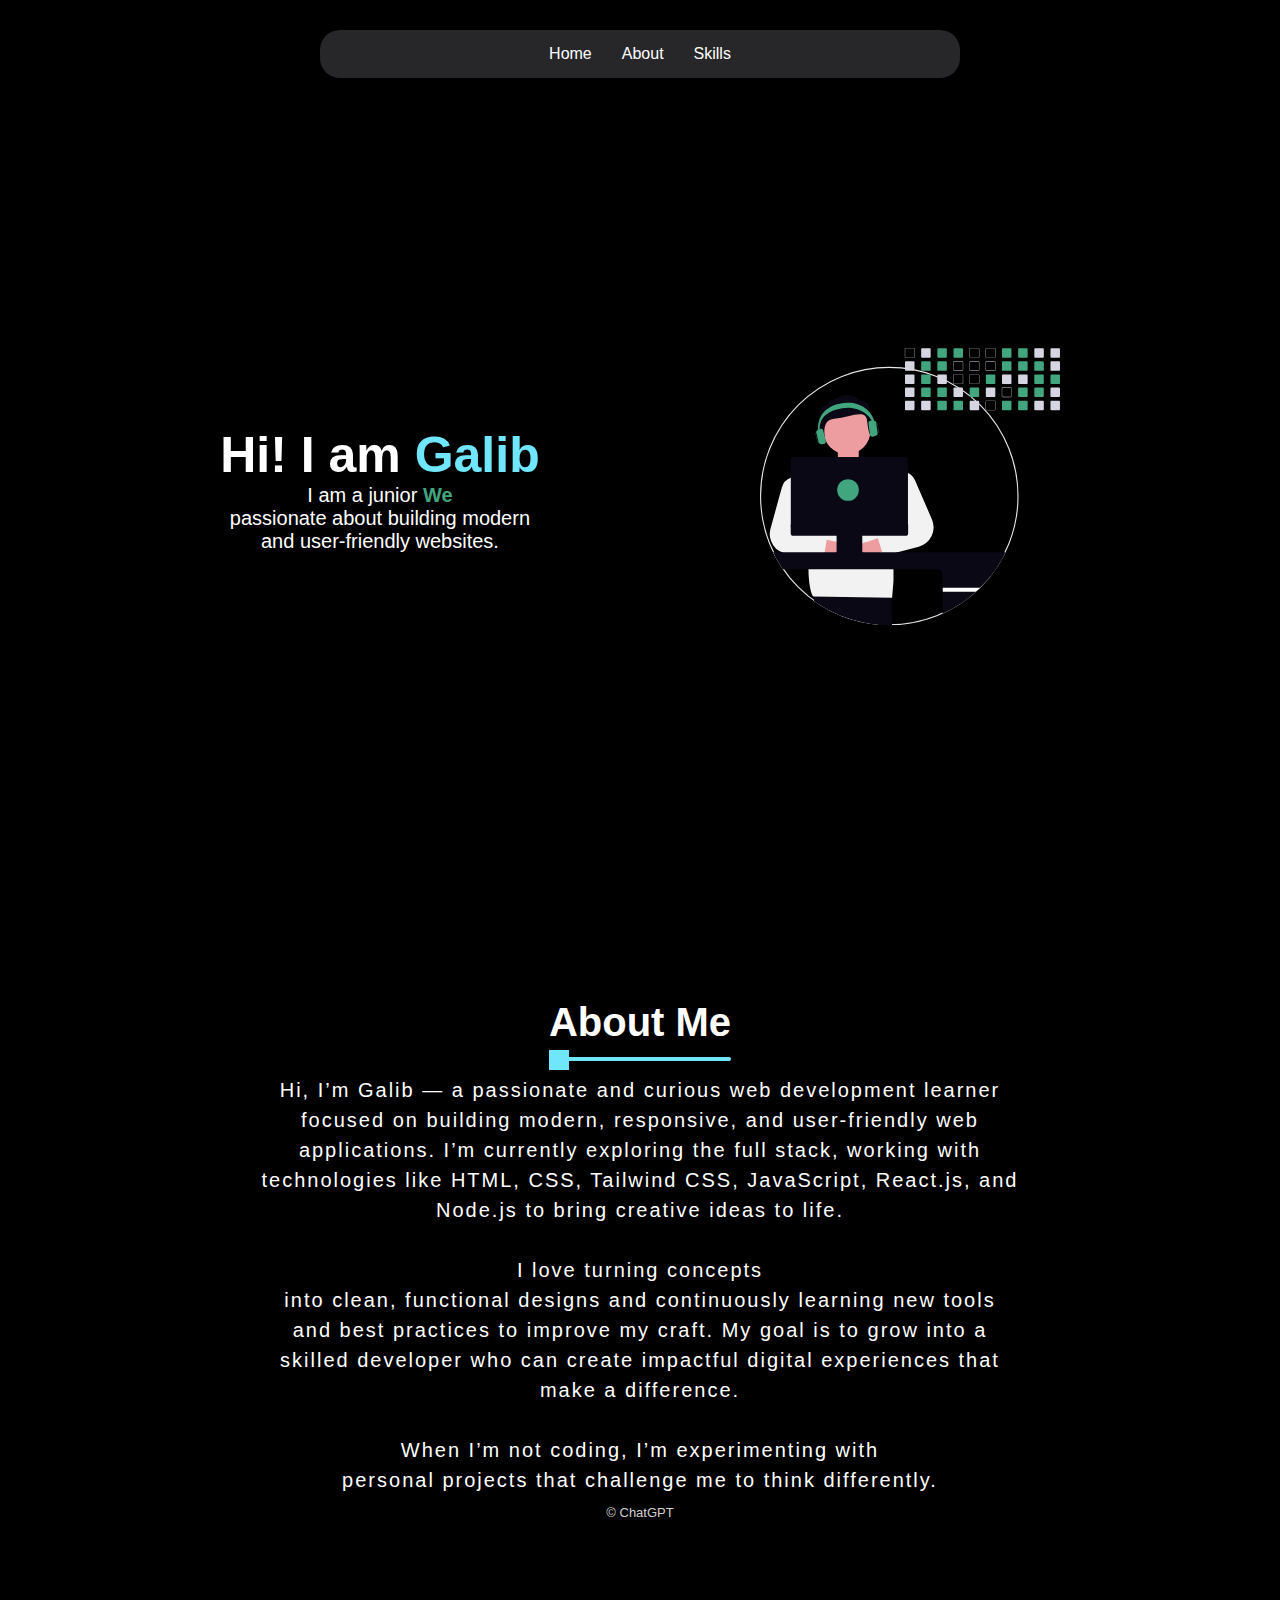
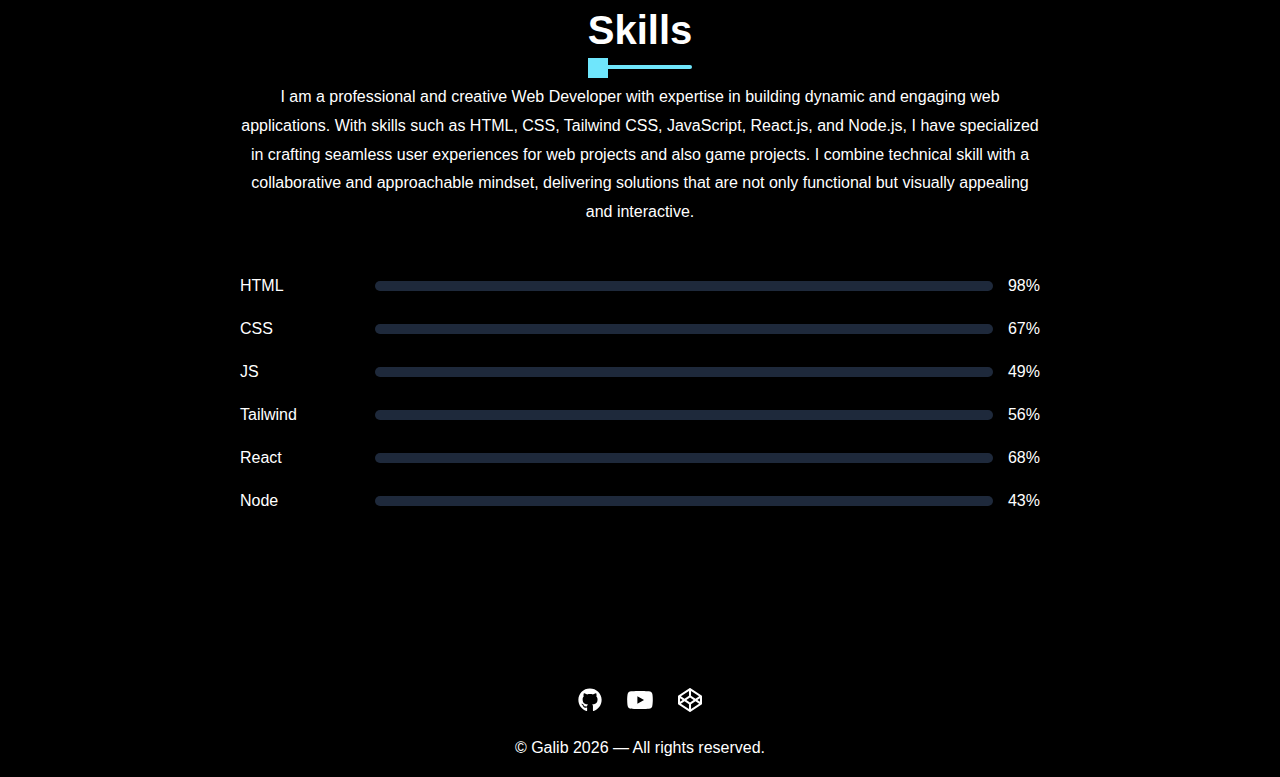
<file: index.html>
<!DOCTYPE html>
<html lang="en">
  <head>
    <meta charset="UTF-8" />
    <meta name="viewport" content="width=device-width, initial-scale=1.0" />
    <meta name="description" content="This is my portfolio website." />
    <meta
      name="keywords"
      content="Galib,Website,website,Portfolioportfolio,portfolio website"
    />
    <meta name="author" content="Galib" />
    <title>Galib</title>
    <!-- ? Links -->
    <link rel="stylesheet" href="style.css" />
    <script src="script.js" defer></script>
  </head>
  <body>
    <!-- ? Header -->
    <header>
      <!-- * Nav -->
      <nav>
        <menu>
          <ul>
            <li><a href="#home">Home</a></li>
            <li><a href="#about">About</a></li>
            <li><a href="#skills">Skills</a></li>
          </ul>
        </menu>
      </nav>
      <!-- * Hero -->
      <section id="home">
        <div>
          <h1>Hi! I am <span class="main-1-color">Galib</span></h1>
          <p>
            I am a junior<span id="typewriter"></span> <br />passionate about
            building modern<br />
            and user-friendly websites.
          </p>
        </div>
        <div>
          <svg width="100%" height="100%" viewBox="0 0 805.122 744.568">
            <defs>
              <clipPath id="a-232">
                <circle
                  cx="347"
                  cy="347"
                  r="347"
                  transform="translate(0 -0.037)"
                  fill="#fff"
                  stroke="#e6e6e6"
                  stroke-width="1"
                />
              </clipPath>
            </defs>
            <g transform="translate(-566 -108)">
              <g
                transform="translate(566 158.568)"
                fill="none"
                stroke="#e6e6e6"
                stroke-width="3"
              >
                <circle cx="347" cy="347" r="347" stroke="none" />
                <circle class="move" cx="347" cy="347" r="345.5" fill="none" />
              </g>
              <g transform="translate(947.744 109)">
                <g transform="translate(7 -1)">
                  <path
                    d="M579.345,259.135H600a2.89,2.89,0,0,1,2.876,2.875v20.663A2.881,2.881,0,0,1,600,285.539h-20.66a2.869,2.869,0,0,1-2.869-2.866V262.011A2.881,2.881,0,0,1,579.345,259.135ZM600,284.611a1.951,1.951,0,0,0,1.948-1.941v-20.66a1.96,1.96,0,0,0-1.95-1.948h-20.65a1.952,1.952,0,0,0-1.948,1.948v20.661a1.941,1.941,0,0,0,1.941,1.939Z"
                    transform="translate(-576.469 -259.135)"
                    fill="#d6d6e3"
                  />
                  <path
                    d="M600.033,297.585H579.381A2.413,2.413,0,0,0,576.969,300v20.661a2.405,2.405,0,0,0,2.412,2.4h20.652a2.411,2.411,0,0,0,2.412-2.4V300a2.419,2.419,0,0,0-2.412-2.412Z"
                    transform="translate(-576.505 -261.913)"
                    fill="#d6d6e3"
                  />
                  <path
                    d="M600.033,335.535H579.381a2.413,2.413,0,0,0-2.412,2.412V358.6a2.407,2.407,0,0,0,2.412,2.412h20.652a2.413,2.413,0,0,0,2.412-2.412V337.947A2.419,2.419,0,0,0,600.033,335.535Z"
                    transform="translate(-576.505 -264.654)"
                    fill="#d6d6e3"
                  />
                  <path
                    d="M602.408,375.47a2.428,2.428,0,0,0-2.375-1.986H579.381a2.413,2.413,0,0,0-2.412,2.412v20.652a2.407,2.407,0,0,0,2.412,2.412h20.652a2.413,2.413,0,0,0,2.412-2.412V375.9a2.147,2.147,0,0,0-.037-.427Z"
                    transform="translate(-576.505 -267.396)"
                    fill="#d6d6e3"
                  />
                  <path
                    d="M600.97,411.62a2.444,2.444,0,0,0-.937-.186H579.381a2.407,2.407,0,0,0-2.412,2.412V434.5a2.4,2.4,0,0,0,2.412,2.412h20.652a2.414,2.414,0,0,0,2.412-2.412V413.847a2.427,2.427,0,0,0-1.475-2.227Z"
                    transform="translate(-576.505 -270.137)"
                    fill="#d6d6e3"
                  />
                  <path
                    d="M646.793,259.635H626.141a2.413,2.413,0,0,0-2.412,2.412v20.661a2.405,2.405,0,0,0,2.412,2.4h20.652a2.411,2.411,0,0,0,2.412-2.4V262.047a2.419,2.419,0,0,0-2.412-2.412Z"
                    transform="translate(-579.883 -259.171)"
                    fill="#d6d6e3"
                  />
                  <path
                    class="size"
                    d="M646.793,297.585H626.141A2.413,2.413,0,0,0,623.729,300v20.661a2.405,2.405,0,0,0,2.412,2.4h20.652a2.411,2.411,0,0,0,2.412-2.4V300a2.419,2.419,0,0,0-2.412-2.412Z"
                    transform="translate(-579.883 -261.913)"
                    fill="#41a67e"
                  />
                  <path
                    class="size"
                    d="M646.793,335.535H626.141a2.413,2.413,0,0,0-2.412,2.412V358.6a2.407,2.407,0,0,0,2.412,2.412h20.652a2.413,2.413,0,0,0,2.412-2.412V337.947a2.419,2.419,0,0,0-2.412-2.412Z"
                    transform="translate(-579.883 -264.654)"
                    fill="#41a67e"
                  />
                  <path
                    class="size"
                    d="M646.793,373.485H626.141a2.4,2.4,0,0,0-2.282,1.651,2.3,2.3,0,0,0-.13.761v20.652a2.407,2.407,0,0,0,2.412,2.412h20.652a2.413,2.413,0,0,0,2.412-2.412V375.9A2.42,2.42,0,0,0,646.793,373.485Z"
                    transform="translate(-579.883 -267.396)"
                    fill="#41a67e"
                  />
                  <path
                    d="M646.793,411.435H626.141a2.407,2.407,0,0,0-2.412,2.412V434.5a2.407,2.407,0,0,0,2.412,2.412h20.652a2.413,2.413,0,0,0,2.412-2.412V413.847A2.413,2.413,0,0,0,646.793,411.435Z"
                    transform="translate(-579.883 -270.137)"
                    fill="#d6d6e3"
                  />
                  <path
                    class="size"
                    d="M693.553,259.635H672.9a2.413,2.413,0,0,0-2.412,2.412v20.661a2.405,2.405,0,0,0,2.412,2.4h20.652a2.411,2.411,0,0,0,2.412-2.4V262.047a2.419,2.419,0,0,0-2.412-2.412Z"
                    transform="translate(-583.261 -259.171)"
                    fill="#41a67e"
                  />
                  <path
                    class="size"
                    d="M693.553,297.585H672.9A2.413,2.413,0,0,0,670.489,300v20.661a2.405,2.405,0,0,0,2.412,2.4h20.652a2.411,2.411,0,0,0,2.412-2.4V300a2.419,2.419,0,0,0-2.412-2.412Z"
                    transform="translate(-583.261 -261.913)"
                    fill="#41a67e"
                  />
                  <path
                    d="M693.553,335.535H672.9a2.413,2.413,0,0,0-2.412,2.412V358.6a2.407,2.407,0,0,0,2.412,2.412h20.652a2.413,2.413,0,0,0,2.412-2.412V337.947A2.419,2.419,0,0,0,693.553,335.535Z"
                    transform="translate(-583.261 -264.654)"
                    fill="#d6d6e3"
                  />
                  <path
                    class="size"
                    d="M693.553,373.485H672.9a2.413,2.413,0,0,0-2.412,2.412v20.652a2.407,2.407,0,0,0,2.412,2.412h20.652a2.413,2.413,0,0,0,2.412-2.412V375.9A2.419,2.419,0,0,0,693.553,373.485Z"
                    transform="translate(-583.261 -267.396)"
                    fill="#41a67e"
                  />
                  <path
                    class="size"
                    d="M693.553,411.435H672.9a2.407,2.407,0,0,0-2.412,2.412V434.5a2.407,2.407,0,0,0,2.412,2.412h20.652a2.414,2.414,0,0,0,2.412-2.412V413.847a2.413,2.413,0,0,0-2.412-2.412Z"
                    transform="translate(-583.261 -270.137)"
                    fill="#41a67e"
                  />
                  <path
                    class="size"
                    d="M740.313,259.635H719.661a2.413,2.413,0,0,0-2.412,2.412v20.661a2.406,2.406,0,0,0,2.412,2.4h20.652a2.411,2.411,0,0,0,2.412-2.4V262.047A2.419,2.419,0,0,0,740.313,259.635Z"
                    transform="translate(-586.639 -259.171)"
                    fill="#41a67e"
                  />
                  <path
                    d="M719.625,297.085h20.652a2.89,2.89,0,0,1,2.876,2.875v20.663a2.881,2.881,0,0,1-2.875,2.867h-20.66a2.869,2.869,0,0,1-2.869-2.866V299.961A2.881,2.881,0,0,1,719.625,297.085Zm20.652,25.476a1.951,1.951,0,0,0,1.948-1.941v-20.66a1.96,1.96,0,0,0-1.95-1.948H719.625a1.952,1.952,0,0,0-1.948,1.948v20.661a1.941,1.941,0,0,0,1.941,1.939Z"
                    transform="translate(-586.603 -261.876)"
                    fill="#d6d6e3"
                  />
                  <path
                    d="M719.625,335.035h20.652a2.89,2.89,0,0,1,2.876,2.875v20.653a2.881,2.881,0,0,1-2.876,2.876H719.62a2.852,2.852,0,0,1-2.03-.841,2.891,2.891,0,0,1-.841-2.036V337.911A2.881,2.881,0,0,1,719.625,335.035Zm20.652,25.476a1.952,1.952,0,0,0,1.948-1.948V337.911a1.96,1.96,0,0,0-1.95-1.948h-20.65a1.952,1.952,0,0,0-1.948,1.949v20.652a1.957,1.957,0,0,0,.569,1.379,1.931,1.931,0,0,0,1.374.569Z"
                    transform="translate(-586.603 -264.618)"
                    fill="#d6d6e3"
                  />
                  <path
                    d="M740.313,373.485H719.661a2.413,2.413,0,0,0-2.412,2.412v20.652a2.407,2.407,0,0,0,2.412,2.412h20.652a2.413,2.413,0,0,0,2.412-2.412V375.9A2.419,2.419,0,0,0,740.313,373.485Z"
                    transform="translate(-586.639 -267.396)"
                    fill="#d6d6e3"
                  />
                  <path
                    class="size"
                    d="M740.313,411.435H719.661a2.407,2.407,0,0,0-2.412,2.412V434.5a2.408,2.408,0,0,0,2.412,2.412h20.652a2.413,2.413,0,0,0,2.412-2.412V413.847A2.413,2.413,0,0,0,740.313,411.435Z"
                    transform="translate(-586.639 -270.137)"
                    fill="#41a67e"
                  />
                  <path
                    d="M766.374,259.135h20.663a2.89,2.89,0,0,1,2.876,2.875v20.663a2.881,2.881,0,0,1-2.875,2.867H766.375a2.871,2.871,0,0,1-2.866-2.867V262.011A2.88,2.88,0,0,1,766.374,259.135Zm20.663,25.476a1.951,1.951,0,0,0,1.948-1.941v-20.66a1.96,1.96,0,0,0-1.95-1.948H766.377a1.951,1.951,0,0,0-1.941,1.948v20.661a1.942,1.942,0,0,0,1.939,1.939Z"
                    transform="translate(-589.981 -259.135)"
                    fill="#d6d6e3"
                  />
                  <path
                    d="M766.374,297.085h20.663a2.89,2.89,0,0,1,2.876,2.875v20.663a2.881,2.881,0,0,1-2.875,2.867H766.375a2.87,2.87,0,0,1-2.866-2.867V299.961A2.88,2.88,0,0,1,766.374,297.085Zm0,25.476h20.662a1.951,1.951,0,0,0,1.948-1.941v-20.66a1.96,1.96,0,0,0-1.95-1.948H766.377a1.951,1.951,0,0,0-1.941,1.948v20.661A1.941,1.941,0,0,0,766.375,322.561Z"
                    transform="translate(-589.981 -261.876)"
                    fill="#d6d6e3"
                  />
                  <path
                    d="M766.374,335.035h20.663a2.89,2.89,0,0,1,2.876,2.875v20.653a2.881,2.881,0,0,1-2.876,2.876H766.376a2.869,2.869,0,0,1-2.867-2.877V337.911A2.88,2.88,0,0,1,766.374,335.035Zm0,25.476h20.661a1.952,1.952,0,0,0,1.948-1.948V337.911a1.96,1.96,0,0,0-1.95-1.948H766.377a1.951,1.951,0,0,0-1.941,1.948v20.652a1.942,1.942,0,0,0,1.939,1.948Z"
                    transform="translate(-589.981 -264.618)"
                    fill="#d6d6e3"
                  />
                  <path
                    class="size"
                    d="M787.073,373.485H766.412a2.411,2.411,0,0,0-2.4,2.412v20.652a2.405,2.405,0,0,0,2.4,2.412h20.661a2.413,2.413,0,0,0,2.412-2.412V375.9a2.42,2.42,0,0,0-2.412-2.412Z"
                    transform="translate(-590.017 -267.396)"
                    fill="#41a67e"
                  />
                  <path
                    d="M787.073,411.435H766.412a2.406,2.406,0,0,0-2.4,2.412V434.5a2.405,2.405,0,0,0,2.4,2.412h20.661a2.413,2.413,0,0,0,2.412-2.412V413.847A2.413,2.413,0,0,0,787.073,411.435Z"
                    transform="translate(-590.017 -270.137)"
                    fill="#d6d6e3"
                  />
                  <path
                    d="M813.134,259.135H833.8a2.89,2.89,0,0,1,2.876,2.875v20.663a2.881,2.881,0,0,1-2.875,2.867H813.135a2.87,2.87,0,0,1-2.866-2.867V262.011A2.88,2.88,0,0,1,813.134,259.135ZM833.8,284.611a1.951,1.951,0,0,0,1.948-1.941v-20.66a1.96,1.96,0,0,0-1.95-1.948H813.137a1.951,1.951,0,0,0-1.941,1.948v20.661a1.942,1.942,0,0,0,1.939,1.939Z"
                    transform="translate(-593.359 -259.135)"
                    fill="#d6d6e3"
                  />
                  <path
                    d="M813.134,297.085H833.8a2.89,2.89,0,0,1,2.876,2.875v20.663a2.881,2.881,0,0,1-2.875,2.867H813.135a2.871,2.871,0,0,1-2.866-2.867V299.961A2.88,2.88,0,0,1,813.134,297.085Zm0,25.476H833.8a1.951,1.951,0,0,0,1.948-1.941v-20.66a1.96,1.96,0,0,0-1.95-1.948H813.137a1.951,1.951,0,0,0-1.941,1.948v20.661A1.942,1.942,0,0,0,813.135,322.561Z"
                    transform="translate(-593.359 -261.876)"
                    fill="#d6d6e3"
                  />
                  <path
                    class="size"
                    d="M833.833,335.535H813.172a2.411,2.411,0,0,0-2.4,2.412V358.6a2.405,2.405,0,0,0,2.4,2.412h20.661a2.413,2.413,0,0,0,2.412-2.412V337.947A2.419,2.419,0,0,0,833.833,335.535Z"
                    transform="translate(-593.395 -264.654)"
                    fill="#41a67e"
                  />
                  <path
                    d="M833.833,373.485H813.172a2.412,2.412,0,0,0-2.4,2.412v20.652a2.405,2.405,0,0,0,2.4,2.412h20.661a2.413,2.413,0,0,0,2.412-2.412V375.9a2.419,2.419,0,0,0-2.412-2.412Z"
                    transform="translate(-593.395 -267.396)"
                    fill="#d6d6e3"
                  />
                  <path
                    d="M813.135,410.935H833.8a2.881,2.881,0,0,1,2.876,2.876v20.652a2.881,2.881,0,0,1-2.876,2.876H813.136a2.869,2.869,0,0,1-2.867-2.878V413.811a2.869,2.869,0,0,1,2.866-2.876ZM833.8,436.411a1.952,1.952,0,0,0,1.948-1.949V413.811a1.952,1.952,0,0,0-1.949-1.948h-20.66a1.942,1.942,0,0,0-1.94,1.947v20.653a1.941,1.941,0,0,0,1.939,1.948Z"
                    transform="translate(-593.359 -270.101)"
                    fill="#d6d6e3"
                  />
                  <path
                    class="size"
                    d="M880.593,259.635H859.932a2.411,2.411,0,0,0-2.4,2.412v20.661a2.4,2.4,0,0,0,2.4,2.4h20.662a2.411,2.411,0,0,0,2.412-2.4V262.047A2.419,2.419,0,0,0,880.593,259.635Z"
                    transform="translate(-596.773 -259.171)"
                    fill="#41a67e"
                  />
                  <path
                    class="size"
                    d="M880.593,297.585H859.932a2.411,2.411,0,0,0-2.4,2.412v20.661a2.4,2.4,0,0,0,2.4,2.4h20.662a2.411,2.411,0,0,0,2.412-2.4V300A2.419,2.419,0,0,0,880.593,297.585Z"
                    transform="translate(-596.773 -261.913)"
                    fill="#41a67e"
                  />
                  <path
                    d="M880.593,335.535H859.932a2.411,2.411,0,0,0-2.4,2.412V358.6a2.405,2.405,0,0,0,2.4,2.412h20.661a2.413,2.413,0,0,0,2.412-2.412V337.947a2.419,2.419,0,0,0-2.412-2.412Z"
                    transform="translate(-596.773 -264.654)"
                    fill="#d6d6e3"
                  />
                  <path
                    d="M859.894,372.985h20.663a2.89,2.89,0,0,1,2.876,2.875v20.653a2.881,2.881,0,0,1-2.876,2.876H859.9a2.869,2.869,0,0,1-2.867-2.877V375.861A2.881,2.881,0,0,1,859.894,372.985Zm20.663,25.476a1.952,1.952,0,0,0,1.948-1.948V375.861a1.96,1.96,0,0,0-1.95-1.948H859.9a1.951,1.951,0,0,0-1.941,1.948v20.652a1.942,1.942,0,0,0,1.94,1.948Z"
                    transform="translate(-596.737 -267.36)"
                    fill="#d6d6e3"
                  />
                  <path
                    class="size"
                    d="M880.593,411.435H859.932a2.405,2.405,0,0,0-2.4,2.412V434.5a2.405,2.405,0,0,0,2.4,2.412h20.661a2.413,2.413,0,0,0,2.412-2.412V413.847a2.413,2.413,0,0,0-2.412-2.412Z"
                    transform="translate(-596.773 -270.137)"
                    fill="#41a67e"
                  />
                  <path
                    class="size"
                    d="M927.353,259.635H906.692a2.411,2.411,0,0,0-2.4,2.412v20.661a2.4,2.4,0,0,0,2.4,2.4h20.662a2.411,2.411,0,0,0,2.412-2.4V262.047A2.419,2.419,0,0,0,927.353,259.635Z"
                    transform="translate(-600.151 -259.171)"
                    fill="#41a67e"
                  />
                  <path
                    class="size"
                    d="M927.353,297.585H906.692a2.411,2.411,0,0,0-2.4,2.412v20.661a2.4,2.4,0,0,0,2.4,2.4h20.662a2.411,2.411,0,0,0,2.412-2.4V300A2.419,2.419,0,0,0,927.353,297.585Z"
                    transform="translate(-600.151 -261.913)"
                    fill="#41a67e"
                  />
                  <path
                    d="M927.353,335.535H906.692a2.411,2.411,0,0,0-2.4,2.412V358.6a2.405,2.405,0,0,0,2.4,2.412h20.661a2.413,2.413,0,0,0,2.412-2.412V337.947a2.419,2.419,0,0,0-2.412-2.412Z"
                    transform="translate(-600.151 -264.654)"
                    fill="#d6d6e3"
                  />
                  <path
                    class="size"
                    d="M927.353,373.485H906.692a2.411,2.411,0,0,0-2.4,2.412v20.652a2.405,2.405,0,0,0,2.4,2.412h20.661a2.413,2.413,0,0,0,2.412-2.412V375.9a2.419,2.419,0,0,0-2.412-2.412Z"
                    transform="translate(-600.151 -267.396)"
                    fill="#41a67e"
                  />
                  <path
                    class="size"
                    d="M927.353,411.435H906.692a2.405,2.405,0,0,0-2.4,2.412V434.5a2.405,2.405,0,0,0,2.4,2.412h20.661a2.413,2.413,0,0,0,2.412-2.412V413.847a2.413,2.413,0,0,0-2.412-2.412Z"
                    transform="translate(-600.151 -270.137)"
                    fill="#41a67e"
                  />
                  <path
                    d="M974.113,259.635H953.452a2.411,2.411,0,0,0-2.4,2.412v20.661a2.4,2.4,0,0,0,2.4,2.4h20.662a2.411,2.411,0,0,0,2.412-2.4V262.047A2.419,2.419,0,0,0,974.113,259.635Z"
                    transform="translate(-603.529 -259.171)"
                    fill="#d6d6e3"
                  />
                  <path
                    class="size"
                    d="M974.113,297.585H953.452a2.411,2.411,0,0,0-2.4,2.412v20.661a2.4,2.4,0,0,0,2.4,2.4h20.662a2.411,2.411,0,0,0,2.412-2.4V300A2.419,2.419,0,0,0,974.113,297.585Z"
                    transform="translate(-603.529 -261.913)"
                    fill="#41a67e"
                  />
                  <path
                    class="size"
                    d="M974.113,335.535H953.452a2.411,2.411,0,0,0-2.4,2.412V358.6a2.405,2.405,0,0,0,2.4,2.412h20.661a2.413,2.413,0,0,0,2.412-2.412V337.947a2.419,2.419,0,0,0-2.412-2.412Z"
                    transform="translate(-603.529 -264.654)"
                    fill="#41a67e"
                  />
                  <path
                    class="size"
                    d="M974.113,373.485H953.452a2.411,2.411,0,0,0-2.4,2.412v20.652a2.405,2.405,0,0,0,2.4,2.412h20.661a2.413,2.413,0,0,0,2.412-2.412V375.9a2.419,2.419,0,0,0-2.412-2.412Z"
                    transform="translate(-603.529 -267.396)"
                    fill="#41a67e"
                  />
                  <path
                    d="M974.113,411.435H953.452a2.406,2.406,0,0,0-2.4,2.412V434.5a2.405,2.405,0,0,0,2.4,2.412h20.661a2.413,2.413,0,0,0,2.412-2.412V413.847a2.413,2.413,0,0,0-2.412-2.412Z"
                    transform="translate(-603.529 -270.137)"
                    fill="#d6d6e3"
                  />
                  <path
                    d="M1020.873,259.635h-20.661a2.411,2.411,0,0,0-2.4,2.412v20.661a2.4,2.4,0,0,0,2.4,2.4h20.662a2.411,2.411,0,0,0,2.412-2.4V262.047a2.419,2.419,0,0,0-2.412-2.412Z"
                    transform="translate(-606.907 -259.171)"
                    fill="#d6d6e3"
                  />
                  <path
                    d="M1020.873,297.585h-20.661a2.411,2.411,0,0,0-2.4,2.412v20.661a2.4,2.4,0,0,0,2.4,2.4h20.662a2.411,2.411,0,0,0,2.412-2.4V300A2.419,2.419,0,0,0,1020.873,297.585Z"
                    transform="translate(-606.907 -261.913)"
                    fill="#d6d6e3"
                  />
                  <path
                    class="size"
                    d="M1020.873,335.535h-20.661a2.411,2.411,0,0,0-2.4,2.412V358.6a2.405,2.405,0,0,0,2.4,2.412h20.661a2.413,2.413,0,0,0,2.412-2.412V337.947a2.419,2.419,0,0,0-2.412-2.412Z"
                    transform="translate(-606.907 -264.654)"
                    fill="#41a67e"
                  />
                  <path
                    d="M1020.873,373.485h-20.661a2.412,2.412,0,0,0-2.4,2.412v20.652a2.405,2.405,0,0,0,2.4,2.412h20.661a2.413,2.413,0,0,0,2.412-2.412V375.9a2.419,2.419,0,0,0-2.412-2.412Z"
                    transform="translate(-606.907 -267.396)"
                    fill="#d6d6e3"
                  />
                  <path
                    d="M1020.873,411.435h-20.661a2.405,2.405,0,0,0-2.4,2.412V434.5a2.406,2.406,0,0,0,2.4,2.412h20.661a2.413,2.413,0,0,0,2.412-2.412V413.847a2.413,2.413,0,0,0-2.412-2.412Z"
                    transform="translate(-606.907 -270.137)"
                    fill="#d6d6e3"
                  />
                </g>
              </g>
              <g transform="translate(566 158.605)" clip-path="url(#a-232)">
                <g transform="translate(26.24 75.739)">
                  <rect
                    width="56"
                    height="52"
                    transform="translate(182.76 148.224)"
                    fill="#ed9da0"
                  />
                  <path
                    d="M564.84,809.869q-3.484.083-7,.083c-55.6,0-136.622-18.062-200.085-61.573-5.251-3.6.634-20.654,0-53.552l136.928-19.242L563.411,731.2Z"
                    transform="translate(-236.697 -191.343)"
                    fill="#090814"
                  />
                  <path
                    d="M336.05,660.046h-.575l.492-.065Z"
                    transform="translate(-79.486 -116.38)"
                    fill="#2f2e41"
                  />
                  <circle
                    cx="63.386"
                    cy="63.386"
                    r="63.386"
                    transform="translate(143.747 31.877)"
                    fill="#ed9da0"
                  />
                  <path
                    d="M507.221,202.426s16.578-31.693-19.895-34.574c0,0-31.094-28.206-62.787-5.156,0,0-17.287,0-26.74,19.562,0,0-13.6-5.156-16.584,8.644,0,0-9.949,28.812,0,54.743s13.253,28.812,13.253,28.812-16.348-54.365,23.444-57.246,84.321-27.749,87.637,3.944,8.306,39.5,8.306,39.5S545.353,215.392,507.221,202.426Z"
                    transform="translate(-244.579 -153.636)"
                    fill="#090814"
                  />
                  <path
                    d="M612.877,419.227l-.2,1.076-2.292,12.1-15.837,83.684-.937,4.926-1.967,10.419-2.69,14.213-5.966,31.5-1.707,9.027-.64,3.386-.223,1.188-1.772,9.343-.538,2.82-4.323,32.035V666.9l-3.618,44.445.009.065-211.336-2.846c-8.164-5.288-17.291-58.191-11.3-107.715l-.037-.77-.51-10.53-.065-1.355-.1-2.032-1.958-40.525-.037-.668-.594-12.284-.557-11.68-.241-4.926-2.384-49.292-1.614-33.473-1.41-29.141,5.669-1.92,60.629-20.606L429.441,349l52.27.39,25.588.195,42.7,39.6,9.714,4.639.074.037,6.967,3.331,17.664,8.433,18.676,8.925,9.584,4.574Z"
                    transform="translate(-241.778 -167.75)"
                    fill="#f2f2f2"
                  />
                  <path
                    d="M433.2,631.4a28.1,28.1,0,0,1-37.726-20.81l-98.861-14.026,34.367-38.875,88.611,19.279A28.25,28.25,0,0,1,433.2,631.4Z"
                    transform="translate(-238.786 -182.826)"
                    fill="#ed9da0"
                  />
                  <path
                    d="M384.622,548.6a12.546,12.546,0,0,0-7.32-4.518l-40.562-8.433-4.166-.863a17.565,17.565,0,0,1-11.625-8.415,17.776,17.776,0,0,1-2.273-7.329,17.529,17.529,0,0,1,.826-6.94l14.056-42.352,9.12-27.48a38.775,38.775,0,0,0,1.939-10.252,40.217,40.217,0,0,0-8.415-26.8,39.609,39.609,0,0,0-45.469-12.655c-.232.084-.473.176-.705.269a39.507,39.507,0,0,0-23.482,26.358l-9.908,36.043-20.439,74.3a53.593,53.593,0,0,0,45.423,67.429l58.421,6.847,27.035,3.173a12.522,12.522,0,0,0,13.768-9.955,4.536,4.536,0,0,0,.1-.51l.65-4.008,5.5-33.752.056-.343A12.5,12.5,0,0,0,384.622,548.6Z"
                    transform="translate(-234.283 -170.706)"
                    fill="#f2f2f2"
                  />
                  <path
                    d="M510,631.5a28.1,28.1,0,0,0,34.415-25.922l95.895-27.827L600.8,544.109l-85.007,31.582A28.25,28.25,0,0,0,510,631.5Z"
                    transform="translate(-252.609 -181.845)"
                    fill="#ed9da0"
                  />
                  <path
                    d="M692.124,503.235,646.515,398.268a39.726,39.726,0,0,0-18.806-19.808,40.228,40.228,0,0,0-8.146-2.969c-.436-.111-.872-.213-1.308-.3a39.088,39.088,0,0,0-18.073.334,39.721,39.721,0,0,0-25.365,20.16.922.922,0,0,0-.074.13,39.986,39.986,0,0,0-.343,36.044l.566,1.132,32.23,64.73a17.535,17.535,0,0,1-9.741,24.3l-2.264.817-40.71,14.7a12.522,12.522,0,0,0-7.728,15.577l.1.325,11.411,36.516c.056.167.111.334.176.5a6.558,6.558,0,0,0,.371.918,12.508,12.508,0,0,0,14.668,6.986l21.969-5.8,4.481-1.188L656.665,576.4a53.588,53.588,0,0,0,35.459-73.163Z"
                    transform="translate(-256.814 -169.577)"
                    fill="#f2f2f2"
                  />
                  <path
                    d="M243.446,608.285c8.514,16.192,11.264,31.2,26.383,45.386H683.113a15.258,15.258,0,0,1,15.234,15.243l.6,106.256a329.75,329.75,0,0,0,71.873-45.024q9.129-7.5,17.692-15.651,5.608-5.316,10.948-10.892c26.686-27.8,57.488-60.06,73.041-95.318Z"
                    transform="translate(-234.945 -186.481)"
                    fill="#090814"
                  />
                  <path
                    d="M834.956,711.025q-5.33,5.581-10.947,10.892h-89.26V711.025Z"
                    transform="translate(-270.438 -193.903)"
                    fill="#fff"
                  />
                  <path
                    d="M608.943,335.325a5.138,5.138,0,0,0-4.518-2.69H300.269a5.153,5.153,0,0,0-5.14,5.149V519.829H609.574V337.784a5,5,0,0,0-.631-2.459Z"
                    transform="translate(-238.679 -166.568)"
                    fill="#090814"
                  />
                  <path
                    d="M294.832,529.092v22.465a7.092,7.092,0,0,0,7.092,7.092H417.983v44.334h-1.542a.921.921,0,0,0-.921.921v3.083a.921.921,0,0,0,.921.921H488.49a.921.921,0,0,0,.921-.921V603.9a.921.921,0,0,0-.921-.921h-1.542V558.649h116.06a7.092,7.092,0,0,0,7.092-7.092V529.092Z"
                    transform="translate(-238.658 -180.76)"
                    fill="#090814"
                  />
                  <circle
                    cx="29.045"
                    cy="29.045"
                    r="29.045"
                    transform="translate(180.954 225.766)"
                    fill="#41a67e"
                  />
                  <path
                    d="M528.335,247.033H523.7c0-35.069-34.707-58.05-69.721-58.068a76.43,76.43,0,0,0-15.169,1.475c-5.622,1.123-11.458,2.468-17.191,4.221-22.609,6.93-43.577,20.327-43.577,52.372a72.911,72.911,0,0,0,2.356,18.444l-4.49,1.169a77.815,77.815,0,0,1-2.5-19.613c0-28,11.495-47.232,31.349-58.7,10.437-6.03,23.175-9.918,37.769-11.81a90.114,90.114,0,0,1,18.323-.557C501.1,178.861,528.335,209.737,528.335,247.033Z"
                    transform="translate(-244.333 -155.233)"
                    fill="#41a67e"
                  />
                  <path
                    d="M546.63,253.309,544.8,239.8a14.764,14.764,0,0,0-16.932-12.58l-2.9.4a6.106,6.106,0,0,0-5.232,6.865l4.221,31.117a6.1,6.1,0,0,0,4.917,5.168,5.712,5.712,0,0,0,1.132.111,6.029,6.029,0,0,0,.815-.055l3.248-.436a14.651,14.651,0,0,0,9.964-5.965c.25-.353.492-.714.714-1.086A15.539,15.539,0,0,0,546.63,253.309Z"
                    transform="translate(-254.901 -158.939)"
                    fill="#41a67e"
                  />
                  <path
                    d="M548.225,253.612,546.4,240.1a14.575,14.575,0,0,0-4.639-8.869l4.2,30.959a5.73,5.73,0,0,0,.38,1.447,15.538,15.538,0,0,0,1.883-10.029Z"
                    transform="translate(-256.496 -159.242)"
                    fill="#090814"
                  />
                  <path
                    d="M394.288,284.638l-7.144-29.7a5.589,5.589,0,0,0-4.527-4.221,6.247,6.247,0,0,0-.928-.074,5.59,5.59,0,0,0-1.3.158l-2.765.668a13.827,13.827,0,0,0-10.2,16.663l3.2,13.323a14.7,14.7,0,0,0,4.954,8,13.028,13.028,0,0,0,1.262.9,13.74,13.74,0,0,0,10.549,1.707l2.755-.668a5.418,5.418,0,0,0,2.013-.937A5.56,5.56,0,0,0,394.288,284.638Z"
                    transform="translate(-243.874 -160.644)"
                    fill="#41a67e"
                  />
                  <path
                    d="M369.043,262.978a6.009,6.009,0,0,0-1.085-2.273,13.662,13.662,0,0,0-.529,8.155l3.2,13.323a14.7,14.7,0,0,0,4.954,8Z"
                    transform="translate(-243.874 -161.371)"
                    fill="#090814"
                  />
                </g>
              </g>
            </g>
          </svg>
        </div>
      </section>
    </header>
    <!-- ? Main -->
    <main>
      <!-- * About -->
      <section id="about">
        <article>
          <h2 class="h2">About Me</h2>
          <p>
            Hi, I’m Galib — a passionate and curious web development learner<br />
            focused on building modern, responsive, and user-friendly web<br />
            applications. I’m currently exploring the full stack, working
            with<br />
            technologies like HTML, CSS, Tailwind CSS, JavaScript, React.js,
            and<br />
            Node.js to bring creative ideas to life.<br /><br />
            I love turning concepts<br />
            into clean, functional designs and continuously learning new
            tools<br />
            and best practices to improve my craft. My goal is to grow into a<br />
            skilled developer who can create impactful digital experiences
            that<br />
            make a difference.<br /><br />
            When I’m not coding, I’m experimenting with<br />
            personal projects that challenge me to think differently.<br />
            <span class="copy">&copy; ChatGPT</span>
          </p>
        </article>
      </section>
      <!-- * Skills -->
      <section id="skills">
        <div class="text">
          <h2 class="h2">Skills</h2>
          <p>
            I am a professional and creative Web Developer with expertise in
            building dynamic and engaging web applications. With skills such as
            HTML, CSS, Tailwind CSS, JavaScript, React.js, and Node.js, I have
            specialized in crafting seamless user experiences for web projects
            and also game projects. I combine technical skill with a
            collaborative and approachable mindset, delivering solutions that
            are not only functional but visually appealing and interactive.
          </p>
        </div>
        <div class="bar_area">
          <div class="bar">
            <span>HTML</span>
            <div class="barborder html"><div class="barcolor"></div></div>
            <span>98%</span>
          </div>
          <div class="bar">
            <span>CSS</span>
            <div class="barborder css"><div class="barcolor"></div></div>
            <span>67%</span>
          </div>
          <div class="bar">
            <span>JS</span>
            <div class="barborder js"><div class="barcolor"></div></div>
            <span>49%</span>
          </div>
          <div class="bar">
            <span>Tailwind</span>
            <div class="barborder tailwind"><div class="barcolor"></div></div>
            <span>56%</span>
          </div>
          <div class="bar">
            <span>React</span>
            <div class="barborder react"><div class="barcolor"></div></div>
            <span>68%</span>
          </div>
          <div class="bar">
            <span>Node</span>
            <div class="barborder node"><div class="barcolor"></div></div>
            <span>43%</span>
          </div>
        </div>
      </section>
    </main>
    <!-- ? Footer -->
    <footer>
      <div class="follow">
        <ul>
          <li>
            <a href="https://github.com/galib-savar" aria-label="Github"
              ><svg
                viewBox="0 0 640 640"
                height="30px"
                width="30px"
                fill="#fff"
              >
                <path
                  d="M237.9 461.4C237.9 463.4 235.6 465 232.7 465C229.4 465.3 227.1 463.7 227.1 461.4C227.1 459.4 229.4 457.8 232.3 457.8C235.3 457.5 237.9 459.1 237.9 461.4zM206.8 456.9C206.1 458.9 208.1 461.2 211.1 461.8C213.7 462.8 216.7 461.8 217.3 459.8C217.9 457.8 216 455.5 213 454.6C210.4 453.9 207.5 454.9 206.8 456.9zM251 455.2C248.1 455.9 246.1 457.8 246.4 460.1C246.7 462.1 249.3 463.4 252.3 462.7C255.2 462 257.2 460.1 256.9 458.1C256.6 456.2 253.9 454.9 251 455.2zM316.8 72C178.1 72 72 177.3 72 316C72 426.9 141.8 521.8 241.5 555.2C254.3 557.5 258.8 549.6 258.8 543.1C258.8 536.9 258.5 502.7 258.5 481.7C258.5 481.7 188.5 496.7 173.8 451.9C173.8 451.9 162.4 422.8 146 415.3C146 415.3 123.1 399.6 147.6 399.9C147.6 399.9 172.5 401.9 186.2 425.7C208.1 464.3 244.8 453.2 259.1 446.6C261.4 430.6 267.9 419.5 275.1 412.9C219.2 406.7 162.8 398.6 162.8 302.4C162.8 274.9 170.4 261.1 186.4 243.5C183.8 237 175.3 210.2 189 175.6C209.9 169.1 258 202.6 258 202.6C278 197 299.5 194.1 320.8 194.1C342.1 194.1 363.6 197 383.6 202.6C383.6 202.6 431.7 169 452.6 175.6C466.3 210.3 457.8 237 455.2 243.5C471.2 261.2 481 275 481 302.4C481 398.9 422.1 406.6 366.2 412.9C375.4 420.8 383.2 435.8 383.2 459.3C383.2 493 382.9 534.7 382.9 542.9C382.9 549.4 387.5 557.3 400.2 555C500.2 521.8 568 426.9 568 316C568 177.3 455.5 72 316.8 72zM169.2 416.9C167.9 417.9 168.2 420.2 169.9 422.1C171.5 423.7 173.8 424.4 175.1 423.1C176.4 422.1 176.1 419.8 174.4 417.9C172.8 416.3 170.5 415.6 169.2 416.9zM158.4 408.8C157.7 410.1 158.7 411.7 160.7 412.7C162.3 413.7 164.3 413.4 165 412C165.7 410.7 164.7 409.1 162.7 408.1C160.7 407.5 159.1 407.8 158.4 408.8zM190.8 444.4C189.2 445.7 189.8 448.7 192.1 450.6C194.4 452.9 197.3 453.2 198.6 451.6C199.9 450.3 199.3 447.3 197.3 445.4C195.1 443.1 192.1 442.8 190.8 444.4zM179.4 429.7C177.8 430.7 177.8 433.3 179.4 435.6C181 437.9 183.7 438.9 185 437.9C186.6 436.6 186.6 434 185 431.7C183.6 429.4 181 428.4 179.4 429.7z"
                /></svg
            ></a>
          </li>
          <li>
            <a href="https://www.youtube.com/@GalibTech2013" aria-label="Github"
              ><svg
                viewBox="0 0 640 640"
                height="30px"
                width="30px"
                fill="#fff"
              >
                <path
                  d="M581.7 188.1C575.5 164.4 556.9 145.8 533.4 139.5C490.9 128 320.1 128 320.1 128C320.1 128 149.3 128 106.7 139.5C83.2 145.8 64.7 164.4 58.4 188.1C47 231 47 320.4 47 320.4C47 320.4 47 409.8 58.4 452.7C64.7 476.3 83.2 494.2 106.7 500.5C149.3 512 320.1 512 320.1 512C320.1 512 490.9 512 533.5 500.5C557 494.2 575.5 476.3 581.8 452.7C593.2 409.8 593.2 320.4 593.2 320.4C593.2 320.4 593.2 231 581.8 188.1zM264.2 401.6L264.2 239.2L406.9 320.4L264.2 401.6z"
                /></svg
            ></a>
          </li>
          <li>
            <a href="https://codepen.io/Galib-Ahmed-Shan" aria-label="Github"
              ><svg
                viewBox="0 0 640 640"
                height="30px"
                width="30px"
                fill="#fff"
              >
                <path
                  d="M566.3 223.7L332.3 67.7C324.3 62.8 315.8 62.7 307.7 67.7L73.7 223.7C67.7 227.7 64 234.8 64 242L64 398C64 405.1 67.7 412.3 73.7 416.3L307.7 572.3C315.7 577.2 324.2 577.3 332.3 572.3L566.3 416.3C572.3 412.3 576 405.2 576 398L576 242C576 234.9 572.3 227.7 566.3 223.7zM342 127.1L514.3 242L437.4 293.4L342 229.7L342 127.1zM298 127.1L298 229.7L202.6 293.4L125.7 242L298 127.1zM108 283.1L163.1 320L108 356.8L108 283.1zM298 512.8L125.7 398L202.6 346.6L298 410.3L298 512.8zM320 372L242.3 320L320 268L397.7 320L320 372zM342 512.9L342 410.3L437.4 346.6L514.3 398L342 512.9zM532 356.9L476.9 320L532 283.1L532 356.8z"
                /></svg
            ></a>
          </li>
        </ul>
      </div>
      <div class="info">
        <p>&copy; Galib <span id="date"></span> — All rights reserved.</p>
      </div>
    </footer>
  </body>
</html>
</file>
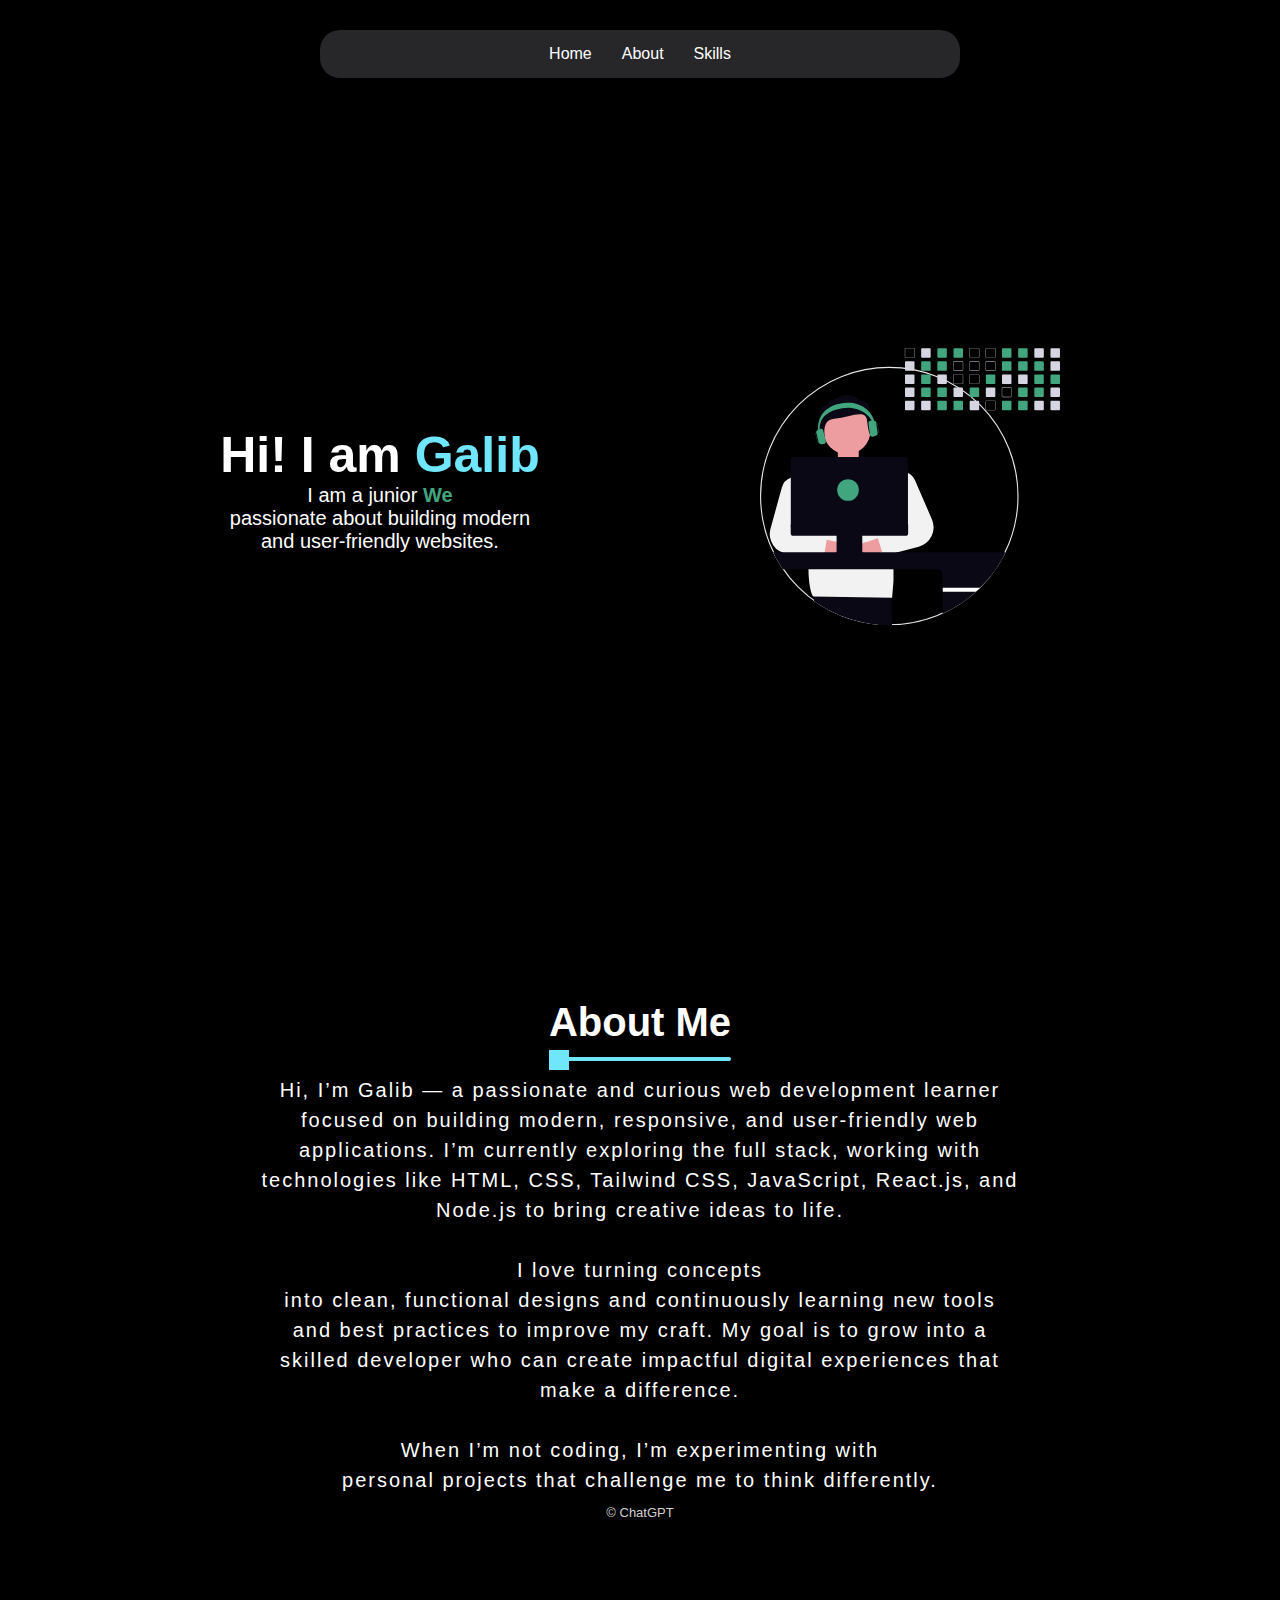
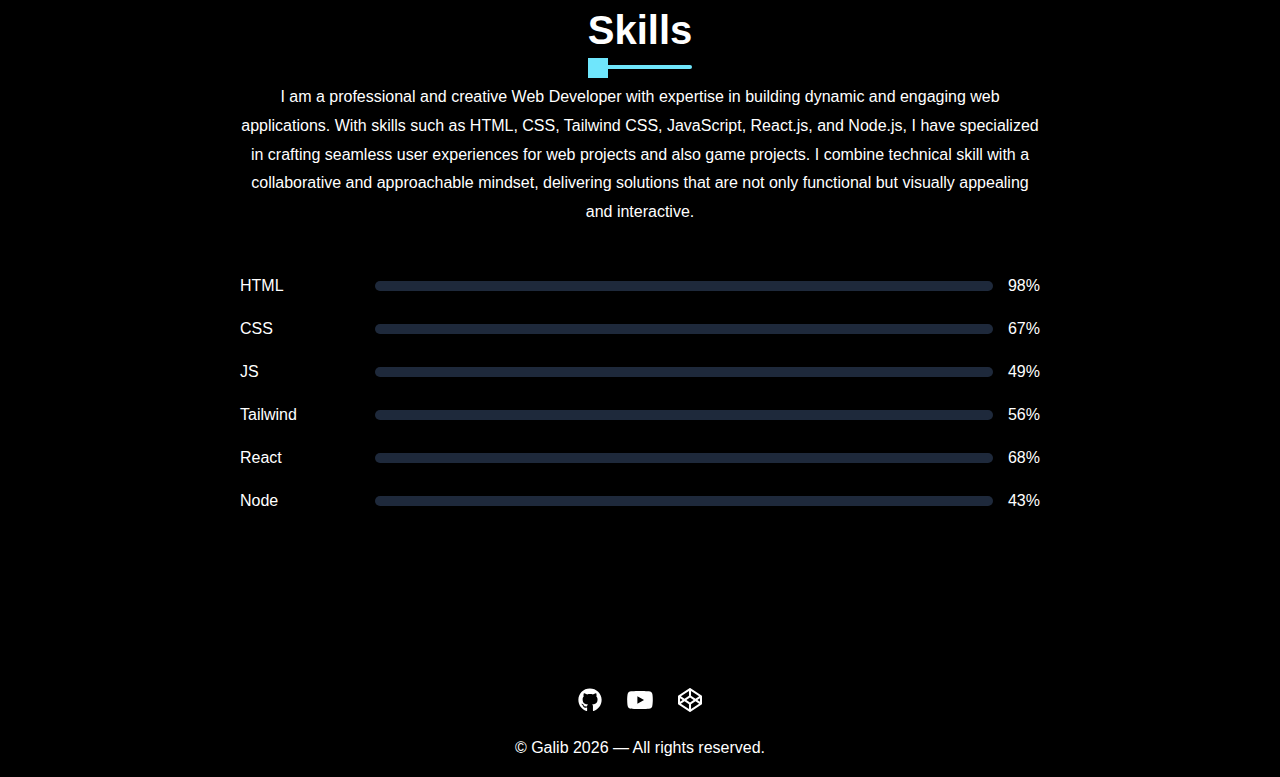
<file: GALIB/index.html>
<!DOCTYPE html>
<html lang="en">
  <head>
    <meta charset="UTF-8" />
    <meta name="viewport" content="width=device-width, initial-scale=1.0" />
    <meta name="description" content="This is my portfolio website." />
    <meta
      name="keywords"
      content="Galib,Website,website,Portfolioportfolio,portfolio website"
    />
    <meta name="author" content="Galib" />
    <title>Galib</title>
    <!-- ? Links -->
    <link rel="stylesheet" href="style.css" />
    <script src="script.js" defer></script>
  </head>
  <body>
    <!-- ? Header -->
    <header>
      <!-- * Nav -->
      <nav>
        <menu>
          <ul>
            <li><a href="#home">Home</a></li>
            <li><a href="#about">About</a></li>
            <li><a href="#skills">Skills</a></li>
          </ul>
        </menu>
      </nav>
      <!-- * Hero -->
      <section id="home">
        <div>
          <h1>Hi! I am <span class="main-1-color">Galib</span></h1>
          <p>
            I am a junior<span id="typewriter"></span> <br />passionate about
            building modern<br />
            and user-friendly websites.
          </p>
        </div>
        <div>
          <svg width="100%" height="100%" viewBox="0 0 805.122 744.568">
            <defs>
              <clipPath id="a-232">
                <circle
                  cx="347"
                  cy="347"
                  r="347"
                  transform="translate(0 -0.037)"
                  fill="#fff"
                  stroke="#e6e6e6"
                  stroke-width="1"
                />
              </clipPath>
            </defs>
            <g transform="translate(-566 -108)">
              <g
                transform="translate(566 158.568)"
                fill="none"
                stroke="#e6e6e6"
                stroke-width="3"
              >
                <circle cx="347" cy="347" r="347" stroke="none" />
                <circle class="move" cx="347" cy="347" r="345.5" fill="none" />
              </g>
              <g transform="translate(947.744 109)">
                <g transform="translate(7 -1)">
                  <path
                    d="M579.345,259.135H600a2.89,2.89,0,0,1,2.876,2.875v20.663A2.881,2.881,0,0,1,600,285.539h-20.66a2.869,2.869,0,0,1-2.869-2.866V262.011A2.881,2.881,0,0,1,579.345,259.135ZM600,284.611a1.951,1.951,0,0,0,1.948-1.941v-20.66a1.96,1.96,0,0,0-1.95-1.948h-20.65a1.952,1.952,0,0,0-1.948,1.948v20.661a1.941,1.941,0,0,0,1.941,1.939Z"
                    transform="translate(-576.469 -259.135)"
                    fill="#d6d6e3"
                  />
                  <path
                    d="M600.033,297.585H579.381A2.413,2.413,0,0,0,576.969,300v20.661a2.405,2.405,0,0,0,2.412,2.4h20.652a2.411,2.411,0,0,0,2.412-2.4V300a2.419,2.419,0,0,0-2.412-2.412Z"
                    transform="translate(-576.505 -261.913)"
                    fill="#d6d6e3"
                  />
                  <path
                    d="M600.033,335.535H579.381a2.413,2.413,0,0,0-2.412,2.412V358.6a2.407,2.407,0,0,0,2.412,2.412h20.652a2.413,2.413,0,0,0,2.412-2.412V337.947A2.419,2.419,0,0,0,600.033,335.535Z"
                    transform="translate(-576.505 -264.654)"
                    fill="#d6d6e3"
                  />
                  <path
                    d="M602.408,375.47a2.428,2.428,0,0,0-2.375-1.986H579.381a2.413,2.413,0,0,0-2.412,2.412v20.652a2.407,2.407,0,0,0,2.412,2.412h20.652a2.413,2.413,0,0,0,2.412-2.412V375.9a2.147,2.147,0,0,0-.037-.427Z"
                    transform="translate(-576.505 -267.396)"
                    fill="#d6d6e3"
                  />
                  <path
                    d="M600.97,411.62a2.444,2.444,0,0,0-.937-.186H579.381a2.407,2.407,0,0,0-2.412,2.412V434.5a2.4,2.4,0,0,0,2.412,2.412h20.652a2.414,2.414,0,0,0,2.412-2.412V413.847a2.427,2.427,0,0,0-1.475-2.227Z"
                    transform="translate(-576.505 -270.137)"
                    fill="#d6d6e3"
                  />
                  <path
                    d="M646.793,259.635H626.141a2.413,2.413,0,0,0-2.412,2.412v20.661a2.405,2.405,0,0,0,2.412,2.4h20.652a2.411,2.411,0,0,0,2.412-2.4V262.047a2.419,2.419,0,0,0-2.412-2.412Z"
                    transform="translate(-579.883 -259.171)"
                    fill="#d6d6e3"
                  />
                  <path
                    class="size"
                    d="M646.793,297.585H626.141A2.413,2.413,0,0,0,623.729,300v20.661a2.405,2.405,0,0,0,2.412,2.4h20.652a2.411,2.411,0,0,0,2.412-2.4V300a2.419,2.419,0,0,0-2.412-2.412Z"
                    transform="translate(-579.883 -261.913)"
                    fill="#41a67e"
                  />
                  <path
                    class="size"
                    d="M646.793,335.535H626.141a2.413,2.413,0,0,0-2.412,2.412V358.6a2.407,2.407,0,0,0,2.412,2.412h20.652a2.413,2.413,0,0,0,2.412-2.412V337.947a2.419,2.419,0,0,0-2.412-2.412Z"
                    transform="translate(-579.883 -264.654)"
                    fill="#41a67e"
                  />
                  <path
                    class="size"
                    d="M646.793,373.485H626.141a2.4,2.4,0,0,0-2.282,1.651,2.3,2.3,0,0,0-.13.761v20.652a2.407,2.407,0,0,0,2.412,2.412h20.652a2.413,2.413,0,0,0,2.412-2.412V375.9A2.42,2.42,0,0,0,646.793,373.485Z"
                    transform="translate(-579.883 -267.396)"
                    fill="#41a67e"
                  />
                  <path
                    d="M646.793,411.435H626.141a2.407,2.407,0,0,0-2.412,2.412V434.5a2.407,2.407,0,0,0,2.412,2.412h20.652a2.413,2.413,0,0,0,2.412-2.412V413.847A2.413,2.413,0,0,0,646.793,411.435Z"
                    transform="translate(-579.883 -270.137)"
                    fill="#d6d6e3"
                  />
                  <path
                    class="size"
                    d="M693.553,259.635H672.9a2.413,2.413,0,0,0-2.412,2.412v20.661a2.405,2.405,0,0,0,2.412,2.4h20.652a2.411,2.411,0,0,0,2.412-2.4V262.047a2.419,2.419,0,0,0-2.412-2.412Z"
                    transform="translate(-583.261 -259.171)"
                    fill="#41a67e"
                  />
                  <path
                    class="size"
                    d="M693.553,297.585H672.9A2.413,2.413,0,0,0,670.489,300v20.661a2.405,2.405,0,0,0,2.412,2.4h20.652a2.411,2.411,0,0,0,2.412-2.4V300a2.419,2.419,0,0,0-2.412-2.412Z"
                    transform="translate(-583.261 -261.913)"
                    fill="#41a67e"
                  />
                  <path
                    d="M693.553,335.535H672.9a2.413,2.413,0,0,0-2.412,2.412V358.6a2.407,2.407,0,0,0,2.412,2.412h20.652a2.413,2.413,0,0,0,2.412-2.412V337.947A2.419,2.419,0,0,0,693.553,335.535Z"
                    transform="translate(-583.261 -264.654)"
                    fill="#d6d6e3"
                  />
                  <path
                    class="size"
                    d="M693.553,373.485H672.9a2.413,2.413,0,0,0-2.412,2.412v20.652a2.407,2.407,0,0,0,2.412,2.412h20.652a2.413,2.413,0,0,0,2.412-2.412V375.9A2.419,2.419,0,0,0,693.553,373.485Z"
                    transform="translate(-583.261 -267.396)"
                    fill="#41a67e"
                  />
                  <path
                    class="size"
                    d="M693.553,411.435H672.9a2.407,2.407,0,0,0-2.412,2.412V434.5a2.407,2.407,0,0,0,2.412,2.412h20.652a2.414,2.414,0,0,0,2.412-2.412V413.847a2.413,2.413,0,0,0-2.412-2.412Z"
                    transform="translate(-583.261 -270.137)"
                    fill="#41a67e"
                  />
                  <path
                    class="size"
                    d="M740.313,259.635H719.661a2.413,2.413,0,0,0-2.412,2.412v20.661a2.406,2.406,0,0,0,2.412,2.4h20.652a2.411,2.411,0,0,0,2.412-2.4V262.047A2.419,2.419,0,0,0,740.313,259.635Z"
                    transform="translate(-586.639 -259.171)"
                    fill="#41a67e"
                  />
                  <path
                    d="M719.625,297.085h20.652a2.89,2.89,0,0,1,2.876,2.875v20.663a2.881,2.881,0,0,1-2.875,2.867h-20.66a2.869,2.869,0,0,1-2.869-2.866V299.961A2.881,2.881,0,0,1,719.625,297.085Zm20.652,25.476a1.951,1.951,0,0,0,1.948-1.941v-20.66a1.96,1.96,0,0,0-1.95-1.948H719.625a1.952,1.952,0,0,0-1.948,1.948v20.661a1.941,1.941,0,0,0,1.941,1.939Z"
                    transform="translate(-586.603 -261.876)"
                    fill="#d6d6e3"
                  />
                  <path
                    d="M719.625,335.035h20.652a2.89,2.89,0,0,1,2.876,2.875v20.653a2.881,2.881,0,0,1-2.876,2.876H719.62a2.852,2.852,0,0,1-2.03-.841,2.891,2.891,0,0,1-.841-2.036V337.911A2.881,2.881,0,0,1,719.625,335.035Zm20.652,25.476a1.952,1.952,0,0,0,1.948-1.948V337.911a1.96,1.96,0,0,0-1.95-1.948h-20.65a1.952,1.952,0,0,0-1.948,1.949v20.652a1.957,1.957,0,0,0,.569,1.379,1.931,1.931,0,0,0,1.374.569Z"
                    transform="translate(-586.603 -264.618)"
                    fill="#d6d6e3"
                  />
                  <path
                    d="M740.313,373.485H719.661a2.413,2.413,0,0,0-2.412,2.412v20.652a2.407,2.407,0,0,0,2.412,2.412h20.652a2.413,2.413,0,0,0,2.412-2.412V375.9A2.419,2.419,0,0,0,740.313,373.485Z"
                    transform="translate(-586.639 -267.396)"
                    fill="#d6d6e3"
                  />
                  <path
                    class="size"
                    d="M740.313,411.435H719.661a2.407,2.407,0,0,0-2.412,2.412V434.5a2.408,2.408,0,0,0,2.412,2.412h20.652a2.413,2.413,0,0,0,2.412-2.412V413.847A2.413,2.413,0,0,0,740.313,411.435Z"
                    transform="translate(-586.639 -270.137)"
                    fill="#41a67e"
                  />
                  <path
                    d="M766.374,259.135h20.663a2.89,2.89,0,0,1,2.876,2.875v20.663a2.881,2.881,0,0,1-2.875,2.867H766.375a2.871,2.871,0,0,1-2.866-2.867V262.011A2.88,2.88,0,0,1,766.374,259.135Zm20.663,25.476a1.951,1.951,0,0,0,1.948-1.941v-20.66a1.96,1.96,0,0,0-1.95-1.948H766.377a1.951,1.951,0,0,0-1.941,1.948v20.661a1.942,1.942,0,0,0,1.939,1.939Z"
                    transform="translate(-589.981 -259.135)"
                    fill="#d6d6e3"
                  />
                  <path
                    d="M766.374,297.085h20.663a2.89,2.89,0,0,1,2.876,2.875v20.663a2.881,2.881,0,0,1-2.875,2.867H766.375a2.87,2.87,0,0,1-2.866-2.867V299.961A2.88,2.88,0,0,1,766.374,297.085Zm0,25.476h20.662a1.951,1.951,0,0,0,1.948-1.941v-20.66a1.96,1.96,0,0,0-1.95-1.948H766.377a1.951,1.951,0,0,0-1.941,1.948v20.661A1.941,1.941,0,0,0,766.375,322.561Z"
                    transform="translate(-589.981 -261.876)"
                    fill="#d6d6e3"
                  />
                  <path
                    d="M766.374,335.035h20.663a2.89,2.89,0,0,1,2.876,2.875v20.653a2.881,2.881,0,0,1-2.876,2.876H766.376a2.869,2.869,0,0,1-2.867-2.877V337.911A2.88,2.88,0,0,1,766.374,335.035Zm0,25.476h20.661a1.952,1.952,0,0,0,1.948-1.948V337.911a1.96,1.96,0,0,0-1.95-1.948H766.377a1.951,1.951,0,0,0-1.941,1.948v20.652a1.942,1.942,0,0,0,1.939,1.948Z"
                    transform="translate(-589.981 -264.618)"
                    fill="#d6d6e3"
                  />
                  <path
                    class="size"
                    d="M787.073,373.485H766.412a2.411,2.411,0,0,0-2.4,2.412v20.652a2.405,2.405,0,0,0,2.4,2.412h20.661a2.413,2.413,0,0,0,2.412-2.412V375.9a2.42,2.42,0,0,0-2.412-2.412Z"
                    transform="translate(-590.017 -267.396)"
                    fill="#41a67e"
                  />
                  <path
                    d="M787.073,411.435H766.412a2.406,2.406,0,0,0-2.4,2.412V434.5a2.405,2.405,0,0,0,2.4,2.412h20.661a2.413,2.413,0,0,0,2.412-2.412V413.847A2.413,2.413,0,0,0,787.073,411.435Z"
                    transform="translate(-590.017 -270.137)"
                    fill="#d6d6e3"
                  />
                  <path
                    d="M813.134,259.135H833.8a2.89,2.89,0,0,1,2.876,2.875v20.663a2.881,2.881,0,0,1-2.875,2.867H813.135a2.87,2.87,0,0,1-2.866-2.867V262.011A2.88,2.88,0,0,1,813.134,259.135ZM833.8,284.611a1.951,1.951,0,0,0,1.948-1.941v-20.66a1.96,1.96,0,0,0-1.95-1.948H813.137a1.951,1.951,0,0,0-1.941,1.948v20.661a1.942,1.942,0,0,0,1.939,1.939Z"
                    transform="translate(-593.359 -259.135)"
                    fill="#d6d6e3"
                  />
                  <path
                    d="M813.134,297.085H833.8a2.89,2.89,0,0,1,2.876,2.875v20.663a2.881,2.881,0,0,1-2.875,2.867H813.135a2.871,2.871,0,0,1-2.866-2.867V299.961A2.88,2.88,0,0,1,813.134,297.085Zm0,25.476H833.8a1.951,1.951,0,0,0,1.948-1.941v-20.66a1.96,1.96,0,0,0-1.95-1.948H813.137a1.951,1.951,0,0,0-1.941,1.948v20.661A1.942,1.942,0,0,0,813.135,322.561Z"
                    transform="translate(-593.359 -261.876)"
                    fill="#d6d6e3"
                  />
                  <path
                    class="size"
                    d="M833.833,335.535H813.172a2.411,2.411,0,0,0-2.4,2.412V358.6a2.405,2.405,0,0,0,2.4,2.412h20.661a2.413,2.413,0,0,0,2.412-2.412V337.947A2.419,2.419,0,0,0,833.833,335.535Z"
                    transform="translate(-593.395 -264.654)"
                    fill="#41a67e"
                  />
                  <path
                    d="M833.833,373.485H813.172a2.412,2.412,0,0,0-2.4,2.412v20.652a2.405,2.405,0,0,0,2.4,2.412h20.661a2.413,2.413,0,0,0,2.412-2.412V375.9a2.419,2.419,0,0,0-2.412-2.412Z"
                    transform="translate(-593.395 -267.396)"
                    fill="#d6d6e3"
                  />
                  <path
                    d="M813.135,410.935H833.8a2.881,2.881,0,0,1,2.876,2.876v20.652a2.881,2.881,0,0,1-2.876,2.876H813.136a2.869,2.869,0,0,1-2.867-2.878V413.811a2.869,2.869,0,0,1,2.866-2.876ZM833.8,436.411a1.952,1.952,0,0,0,1.948-1.949V413.811a1.952,1.952,0,0,0-1.949-1.948h-20.66a1.942,1.942,0,0,0-1.94,1.947v20.653a1.941,1.941,0,0,0,1.939,1.948Z"
                    transform="translate(-593.359 -270.101)"
                    fill="#d6d6e3"
                  />
                  <path
                    class="size"
                    d="M880.593,259.635H859.932a2.411,2.411,0,0,0-2.4,2.412v20.661a2.4,2.4,0,0,0,2.4,2.4h20.662a2.411,2.411,0,0,0,2.412-2.4V262.047A2.419,2.419,0,0,0,880.593,259.635Z"
                    transform="translate(-596.773 -259.171)"
                    fill="#41a67e"
                  />
                  <path
                    class="size"
                    d="M880.593,297.585H859.932a2.411,2.411,0,0,0-2.4,2.412v20.661a2.4,2.4,0,0,0,2.4,2.4h20.662a2.411,2.411,0,0,0,2.412-2.4V300A2.419,2.419,0,0,0,880.593,297.585Z"
                    transform="translate(-596.773 -261.913)"
                    fill="#41a67e"
                  />
                  <path
                    d="M880.593,335.535H859.932a2.411,2.411,0,0,0-2.4,2.412V358.6a2.405,2.405,0,0,0,2.4,2.412h20.661a2.413,2.413,0,0,0,2.412-2.412V337.947a2.419,2.419,0,0,0-2.412-2.412Z"
                    transform="translate(-596.773 -264.654)"
                    fill="#d6d6e3"
                  />
                  <path
                    d="M859.894,372.985h20.663a2.89,2.89,0,0,1,2.876,2.875v20.653a2.881,2.881,0,0,1-2.876,2.876H859.9a2.869,2.869,0,0,1-2.867-2.877V375.861A2.881,2.881,0,0,1,859.894,372.985Zm20.663,25.476a1.952,1.952,0,0,0,1.948-1.948V375.861a1.96,1.96,0,0,0-1.95-1.948H859.9a1.951,1.951,0,0,0-1.941,1.948v20.652a1.942,1.942,0,0,0,1.94,1.948Z"
                    transform="translate(-596.737 -267.36)"
                    fill="#d6d6e3"
                  />
                  <path
                    class="size"
                    d="M880.593,411.435H859.932a2.405,2.405,0,0,0-2.4,2.412V434.5a2.405,2.405,0,0,0,2.4,2.412h20.661a2.413,2.413,0,0,0,2.412-2.412V413.847a2.413,2.413,0,0,0-2.412-2.412Z"
                    transform="translate(-596.773 -270.137)"
                    fill="#41a67e"
                  />
                  <path
                    class="size"
                    d="M927.353,259.635H906.692a2.411,2.411,0,0,0-2.4,2.412v20.661a2.4,2.4,0,0,0,2.4,2.4h20.662a2.411,2.411,0,0,0,2.412-2.4V262.047A2.419,2.419,0,0,0,927.353,259.635Z"
                    transform="translate(-600.151 -259.171)"
                    fill="#41a67e"
                  />
                  <path
                    class="size"
                    d="M927.353,297.585H906.692a2.411,2.411,0,0,0-2.4,2.412v20.661a2.4,2.4,0,0,0,2.4,2.4h20.662a2.411,2.411,0,0,0,2.412-2.4V300A2.419,2.419,0,0,0,927.353,297.585Z"
                    transform="translate(-600.151 -261.913)"
                    fill="#41a67e"
                  />
                  <path
                    d="M927.353,335.535H906.692a2.411,2.411,0,0,0-2.4,2.412V358.6a2.405,2.405,0,0,0,2.4,2.412h20.661a2.413,2.413,0,0,0,2.412-2.412V337.947a2.419,2.419,0,0,0-2.412-2.412Z"
                    transform="translate(-600.151 -264.654)"
                    fill="#d6d6e3"
                  />
                  <path
                    class="size"
                    d="M927.353,373.485H906.692a2.411,2.411,0,0,0-2.4,2.412v20.652a2.405,2.405,0,0,0,2.4,2.412h20.661a2.413,2.413,0,0,0,2.412-2.412V375.9a2.419,2.419,0,0,0-2.412-2.412Z"
                    transform="translate(-600.151 -267.396)"
                    fill="#41a67e"
                  />
                  <path
                    class="size"
                    d="M927.353,411.435H906.692a2.405,2.405,0,0,0-2.4,2.412V434.5a2.405,2.405,0,0,0,2.4,2.412h20.661a2.413,2.413,0,0,0,2.412-2.412V413.847a2.413,2.413,0,0,0-2.412-2.412Z"
                    transform="translate(-600.151 -270.137)"
                    fill="#41a67e"
                  />
                  <path
                    d="M974.113,259.635H953.452a2.411,2.411,0,0,0-2.4,2.412v20.661a2.4,2.4,0,0,0,2.4,2.4h20.662a2.411,2.411,0,0,0,2.412-2.4V262.047A2.419,2.419,0,0,0,974.113,259.635Z"
                    transform="translate(-603.529 -259.171)"
                    fill="#d6d6e3"
                  />
                  <path
                    class="size"
                    d="M974.113,297.585H953.452a2.411,2.411,0,0,0-2.4,2.412v20.661a2.4,2.4,0,0,0,2.4,2.4h20.662a2.411,2.411,0,0,0,2.412-2.4V300A2.419,2.419,0,0,0,974.113,297.585Z"
                    transform="translate(-603.529 -261.913)"
                    fill="#41a67e"
                  />
                  <path
                    class="size"
                    d="M974.113,335.535H953.452a2.411,2.411,0,0,0-2.4,2.412V358.6a2.405,2.405,0,0,0,2.4,2.412h20.661a2.413,2.413,0,0,0,2.412-2.412V337.947a2.419,2.419,0,0,0-2.412-2.412Z"
                    transform="translate(-603.529 -264.654)"
                    fill="#41a67e"
                  />
                  <path
                    class="size"
                    d="M974.113,373.485H953.452a2.411,2.411,0,0,0-2.4,2.412v20.652a2.405,2.405,0,0,0,2.4,2.412h20.661a2.413,2.413,0,0,0,2.412-2.412V375.9a2.419,2.419,0,0,0-2.412-2.412Z"
                    transform="translate(-603.529 -267.396)"
                    fill="#41a67e"
                  />
                  <path
                    d="M974.113,411.435H953.452a2.406,2.406,0,0,0-2.4,2.412V434.5a2.405,2.405,0,0,0,2.4,2.412h20.661a2.413,2.413,0,0,0,2.412-2.412V413.847a2.413,2.413,0,0,0-2.412-2.412Z"
                    transform="translate(-603.529 -270.137)"
                    fill="#d6d6e3"
                  />
                  <path
                    d="M1020.873,259.635h-20.661a2.411,2.411,0,0,0-2.4,2.412v20.661a2.4,2.4,0,0,0,2.4,2.4h20.662a2.411,2.411,0,0,0,2.412-2.4V262.047a2.419,2.419,0,0,0-2.412-2.412Z"
                    transform="translate(-606.907 -259.171)"
                    fill="#d6d6e3"
                  />
                  <path
                    d="M1020.873,297.585h-20.661a2.411,2.411,0,0,0-2.4,2.412v20.661a2.4,2.4,0,0,0,2.4,2.4h20.662a2.411,2.411,0,0,0,2.412-2.4V300A2.419,2.419,0,0,0,1020.873,297.585Z"
                    transform="translate(-606.907 -261.913)"
                    fill="#d6d6e3"
                  />
                  <path
                    class="size"
                    d="M1020.873,335.535h-20.661a2.411,2.411,0,0,0-2.4,2.412V358.6a2.405,2.405,0,0,0,2.4,2.412h20.661a2.413,2.413,0,0,0,2.412-2.412V337.947a2.419,2.419,0,0,0-2.412-2.412Z"
                    transform="translate(-606.907 -264.654)"
                    fill="#41a67e"
                  />
                  <path
                    d="M1020.873,373.485h-20.661a2.412,2.412,0,0,0-2.4,2.412v20.652a2.405,2.405,0,0,0,2.4,2.412h20.661a2.413,2.413,0,0,0,2.412-2.412V375.9a2.419,2.419,0,0,0-2.412-2.412Z"
                    transform="translate(-606.907 -267.396)"
                    fill="#d6d6e3"
                  />
                  <path
                    d="M1020.873,411.435h-20.661a2.405,2.405,0,0,0-2.4,2.412V434.5a2.406,2.406,0,0,0,2.4,2.412h20.661a2.413,2.413,0,0,0,2.412-2.412V413.847a2.413,2.413,0,0,0-2.412-2.412Z"
                    transform="translate(-606.907 -270.137)"
                    fill="#d6d6e3"
                  />
                </g>
              </g>
              <g transform="translate(566 158.605)" clip-path="url(#a-232)">
                <g transform="translate(26.24 75.739)">
                  <rect
                    width="56"
                    height="52"
                    transform="translate(182.76 148.224)"
                    fill="#ed9da0"
                  />
                  <path
                    d="M564.84,809.869q-3.484.083-7,.083c-55.6,0-136.622-18.062-200.085-61.573-5.251-3.6.634-20.654,0-53.552l136.928-19.242L563.411,731.2Z"
                    transform="translate(-236.697 -191.343)"
                    fill="#090814"
                  />
                  <path
                    d="M336.05,660.046h-.575l.492-.065Z"
                    transform="translate(-79.486 -116.38)"
                    fill="#2f2e41"
                  />
                  <circle
                    cx="63.386"
                    cy="63.386"
                    r="63.386"
                    transform="translate(143.747 31.877)"
                    fill="#ed9da0"
                  />
                  <path
                    d="M507.221,202.426s16.578-31.693-19.895-34.574c0,0-31.094-28.206-62.787-5.156,0,0-17.287,0-26.74,19.562,0,0-13.6-5.156-16.584,8.644,0,0-9.949,28.812,0,54.743s13.253,28.812,13.253,28.812-16.348-54.365,23.444-57.246,84.321-27.749,87.637,3.944,8.306,39.5,8.306,39.5S545.353,215.392,507.221,202.426Z"
                    transform="translate(-244.579 -153.636)"
                    fill="#090814"
                  />
                  <path
                    d="M612.877,419.227l-.2,1.076-2.292,12.1-15.837,83.684-.937,4.926-1.967,10.419-2.69,14.213-5.966,31.5-1.707,9.027-.64,3.386-.223,1.188-1.772,9.343-.538,2.82-4.323,32.035V666.9l-3.618,44.445.009.065-211.336-2.846c-8.164-5.288-17.291-58.191-11.3-107.715l-.037-.77-.51-10.53-.065-1.355-.1-2.032-1.958-40.525-.037-.668-.594-12.284-.557-11.68-.241-4.926-2.384-49.292-1.614-33.473-1.41-29.141,5.669-1.92,60.629-20.606L429.441,349l52.27.39,25.588.195,42.7,39.6,9.714,4.639.074.037,6.967,3.331,17.664,8.433,18.676,8.925,9.584,4.574Z"
                    transform="translate(-241.778 -167.75)"
                    fill="#f2f2f2"
                  />
                  <path
                    d="M433.2,631.4a28.1,28.1,0,0,1-37.726-20.81l-98.861-14.026,34.367-38.875,88.611,19.279A28.25,28.25,0,0,1,433.2,631.4Z"
                    transform="translate(-238.786 -182.826)"
                    fill="#ed9da0"
                  />
                  <path
                    d="M384.622,548.6a12.546,12.546,0,0,0-7.32-4.518l-40.562-8.433-4.166-.863a17.565,17.565,0,0,1-11.625-8.415,17.776,17.776,0,0,1-2.273-7.329,17.529,17.529,0,0,1,.826-6.94l14.056-42.352,9.12-27.48a38.775,38.775,0,0,0,1.939-10.252,40.217,40.217,0,0,0-8.415-26.8,39.609,39.609,0,0,0-45.469-12.655c-.232.084-.473.176-.705.269a39.507,39.507,0,0,0-23.482,26.358l-9.908,36.043-20.439,74.3a53.593,53.593,0,0,0,45.423,67.429l58.421,6.847,27.035,3.173a12.522,12.522,0,0,0,13.768-9.955,4.536,4.536,0,0,0,.1-.51l.65-4.008,5.5-33.752.056-.343A12.5,12.5,0,0,0,384.622,548.6Z"
                    transform="translate(-234.283 -170.706)"
                    fill="#f2f2f2"
                  />
                  <path
                    d="M510,631.5a28.1,28.1,0,0,0,34.415-25.922l95.895-27.827L600.8,544.109l-85.007,31.582A28.25,28.25,0,0,0,510,631.5Z"
                    transform="translate(-252.609 -181.845)"
                    fill="#ed9da0"
                  />
                  <path
                    d="M692.124,503.235,646.515,398.268a39.726,39.726,0,0,0-18.806-19.808,40.228,40.228,0,0,0-8.146-2.969c-.436-.111-.872-.213-1.308-.3a39.088,39.088,0,0,0-18.073.334,39.721,39.721,0,0,0-25.365,20.16.922.922,0,0,0-.074.13,39.986,39.986,0,0,0-.343,36.044l.566,1.132,32.23,64.73a17.535,17.535,0,0,1-9.741,24.3l-2.264.817-40.71,14.7a12.522,12.522,0,0,0-7.728,15.577l.1.325,11.411,36.516c.056.167.111.334.176.5a6.558,6.558,0,0,0,.371.918,12.508,12.508,0,0,0,14.668,6.986l21.969-5.8,4.481-1.188L656.665,576.4a53.588,53.588,0,0,0,35.459-73.163Z"
                    transform="translate(-256.814 -169.577)"
                    fill="#f2f2f2"
                  />
                  <path
                    d="M243.446,608.285c8.514,16.192,11.264,31.2,26.383,45.386H683.113a15.258,15.258,0,0,1,15.234,15.243l.6,106.256a329.75,329.75,0,0,0,71.873-45.024q9.129-7.5,17.692-15.651,5.608-5.316,10.948-10.892c26.686-27.8,57.488-60.06,73.041-95.318Z"
                    transform="translate(-234.945 -186.481)"
                    fill="#090814"
                  />
                  <path
                    d="M834.956,711.025q-5.33,5.581-10.947,10.892h-89.26V711.025Z"
                    transform="translate(-270.438 -193.903)"
                    fill="#fff"
                  />
                  <path
                    d="M608.943,335.325a5.138,5.138,0,0,0-4.518-2.69H300.269a5.153,5.153,0,0,0-5.14,5.149V519.829H609.574V337.784a5,5,0,0,0-.631-2.459Z"
                    transform="translate(-238.679 -166.568)"
                    fill="#090814"
                  />
                  <path
                    d="M294.832,529.092v22.465a7.092,7.092,0,0,0,7.092,7.092H417.983v44.334h-1.542a.921.921,0,0,0-.921.921v3.083a.921.921,0,0,0,.921.921H488.49a.921.921,0,0,0,.921-.921V603.9a.921.921,0,0,0-.921-.921h-1.542V558.649h116.06a7.092,7.092,0,0,0,7.092-7.092V529.092Z"
                    transform="translate(-238.658 -180.76)"
                    fill="#090814"
                  />
                  <circle
                    cx="29.045"
                    cy="29.045"
                    r="29.045"
                    transform="translate(180.954 225.766)"
                    fill="#41a67e"
                  />
                  <path
                    d="M528.335,247.033H523.7c0-35.069-34.707-58.05-69.721-58.068a76.43,76.43,0,0,0-15.169,1.475c-5.622,1.123-11.458,2.468-17.191,4.221-22.609,6.93-43.577,20.327-43.577,52.372a72.911,72.911,0,0,0,2.356,18.444l-4.49,1.169a77.815,77.815,0,0,1-2.5-19.613c0-28,11.495-47.232,31.349-58.7,10.437-6.03,23.175-9.918,37.769-11.81a90.114,90.114,0,0,1,18.323-.557C501.1,178.861,528.335,209.737,528.335,247.033Z"
                    transform="translate(-244.333 -155.233)"
                    fill="#41a67e"
                  />
                  <path
                    d="M546.63,253.309,544.8,239.8a14.764,14.764,0,0,0-16.932-12.58l-2.9.4a6.106,6.106,0,0,0-5.232,6.865l4.221,31.117a6.1,6.1,0,0,0,4.917,5.168,5.712,5.712,0,0,0,1.132.111,6.029,6.029,0,0,0,.815-.055l3.248-.436a14.651,14.651,0,0,0,9.964-5.965c.25-.353.492-.714.714-1.086A15.539,15.539,0,0,0,546.63,253.309Z"
                    transform="translate(-254.901 -158.939)"
                    fill="#41a67e"
                  />
                  <path
                    d="M548.225,253.612,546.4,240.1a14.575,14.575,0,0,0-4.639-8.869l4.2,30.959a5.73,5.73,0,0,0,.38,1.447,15.538,15.538,0,0,0,1.883-10.029Z"
                    transform="translate(-256.496 -159.242)"
                    fill="#090814"
                  />
                  <path
                    d="M394.288,284.638l-7.144-29.7a5.589,5.589,0,0,0-4.527-4.221,6.247,6.247,0,0,0-.928-.074,5.59,5.59,0,0,0-1.3.158l-2.765.668a13.827,13.827,0,0,0-10.2,16.663l3.2,13.323a14.7,14.7,0,0,0,4.954,8,13.028,13.028,0,0,0,1.262.9,13.74,13.74,0,0,0,10.549,1.707l2.755-.668a5.418,5.418,0,0,0,2.013-.937A5.56,5.56,0,0,0,394.288,284.638Z"
                    transform="translate(-243.874 -160.644)"
                    fill="#41a67e"
                  />
                  <path
                    d="M369.043,262.978a6.009,6.009,0,0,0-1.085-2.273,13.662,13.662,0,0,0-.529,8.155l3.2,13.323a14.7,14.7,0,0,0,4.954,8Z"
                    transform="translate(-243.874 -161.371)"
                    fill="#090814"
                  />
                </g>
              </g>
            </g>
          </svg>
        </div>
      </section>
    </header>
    <!-- ? Main -->
    <main>
      <!-- * About -->
      <section id="about">
        <article>
          <h2 class="h2">About Me</h2>
          <p>
            Hi, I’m Galib — a passionate and curious web development learner<br />
            focused on building modern, responsive, and user-friendly web<br />
            applications. I’m currently exploring the full stack, working
            with<br />
            technologies like HTML, CSS, Tailwind CSS, JavaScript, React.js,
            and<br />
            Node.js to bring creative ideas to life.<br /><br />
            I love turning concepts<br />
            into clean, functional designs and continuously learning new
            tools<br />
            and best practices to improve my craft. My goal is to grow into a<br />
            skilled developer who can create impactful digital experiences
            that<br />
            make a difference.<br /><br />
            When I’m not coding, I’m experimenting with<br />
            personal projects that challenge me to think differently.<br />
            <span class="copy">&copy; ChatGPT</span>
          </p>
        </article>
      </section>
      <!-- * Skills -->
      <section id="skills">
        <div class="text">
          <h2 class="h2">Skills</h2>
          <p>
            I am a professional and creative Web Developer with expertise in
            building dynamic and engaging web applications. With skills such as
            HTML, CSS, Tailwind CSS, JavaScript, React.js, and Node.js, I have
            specialized in crafting seamless user experiences for web projects
            and also game projects. I combine technical skill with a
            collaborative and approachable mindset, delivering solutions that
            are not only functional but visually appealing and interactive.
          </p>
        </div>
        <div class="bar_area">
          <div class="bar">
            <span>HTML</span>
            <div class="barborder html"><div class="barcolor"></div></div>
            <span>98%</span>
          </div>
          <div class="bar">
            <span>CSS</span>
            <div class="barborder css"><div class="barcolor"></div></div>
            <span>67%</span>
          </div>
          <div class="bar">
            <span>JS</span>
            <div class="barborder js"><div class="barcolor"></div></div>
            <span>49%</span>
          </div>
          <div class="bar">
            <span>Tailwind</span>
            <div class="barborder tailwind"><div class="barcolor"></div></div>
            <span>56%</span>
          </div>
          <div class="bar">
            <span>React</span>
            <div class="barborder react"><div class="barcolor"></div></div>
            <span>68%</span>
          </div>
          <div class="bar">
            <span>Node</span>
            <div class="barborder node"><div class="barcolor"></div></div>
            <span>43%</span>
          </div>
        </div>
      </section>
    </main>
    <!-- ? Footer -->
    <footer>
      <div class="follow">
        <ul>
          <li>
            <a href="https://github.com/galib-savar" aria-label="Github"
              ><svg
                viewBox="0 0 640 640"
                height="30px"
                width="30px"
                fill="#fff"
              >
                <path
                  d="M237.9 461.4C237.9 463.4 235.6 465 232.7 465C229.4 465.3 227.1 463.7 227.1 461.4C227.1 459.4 229.4 457.8 232.3 457.8C235.3 457.5 237.9 459.1 237.9 461.4zM206.8 456.9C206.1 458.9 208.1 461.2 211.1 461.8C213.7 462.8 216.7 461.8 217.3 459.8C217.9 457.8 216 455.5 213 454.6C210.4 453.9 207.5 454.9 206.8 456.9zM251 455.2C248.1 455.9 246.1 457.8 246.4 460.1C246.7 462.1 249.3 463.4 252.3 462.7C255.2 462 257.2 460.1 256.9 458.1C256.6 456.2 253.9 454.9 251 455.2zM316.8 72C178.1 72 72 177.3 72 316C72 426.9 141.8 521.8 241.5 555.2C254.3 557.5 258.8 549.6 258.8 543.1C258.8 536.9 258.5 502.7 258.5 481.7C258.5 481.7 188.5 496.7 173.8 451.9C173.8 451.9 162.4 422.8 146 415.3C146 415.3 123.1 399.6 147.6 399.9C147.6 399.9 172.5 401.9 186.2 425.7C208.1 464.3 244.8 453.2 259.1 446.6C261.4 430.6 267.9 419.5 275.1 412.9C219.2 406.7 162.8 398.6 162.8 302.4C162.8 274.9 170.4 261.1 186.4 243.5C183.8 237 175.3 210.2 189 175.6C209.9 169.1 258 202.6 258 202.6C278 197 299.5 194.1 320.8 194.1C342.1 194.1 363.6 197 383.6 202.6C383.6 202.6 431.7 169 452.6 175.6C466.3 210.3 457.8 237 455.2 243.5C471.2 261.2 481 275 481 302.4C481 398.9 422.1 406.6 366.2 412.9C375.4 420.8 383.2 435.8 383.2 459.3C383.2 493 382.9 534.7 382.9 542.9C382.9 549.4 387.5 557.3 400.2 555C500.2 521.8 568 426.9 568 316C568 177.3 455.5 72 316.8 72zM169.2 416.9C167.9 417.9 168.2 420.2 169.9 422.1C171.5 423.7 173.8 424.4 175.1 423.1C176.4 422.1 176.1 419.8 174.4 417.9C172.8 416.3 170.5 415.6 169.2 416.9zM158.4 408.8C157.7 410.1 158.7 411.7 160.7 412.7C162.3 413.7 164.3 413.4 165 412C165.7 410.7 164.7 409.1 162.7 408.1C160.7 407.5 159.1 407.8 158.4 408.8zM190.8 444.4C189.2 445.7 189.8 448.7 192.1 450.6C194.4 452.9 197.3 453.2 198.6 451.6C199.9 450.3 199.3 447.3 197.3 445.4C195.1 443.1 192.1 442.8 190.8 444.4zM179.4 429.7C177.8 430.7 177.8 433.3 179.4 435.6C181 437.9 183.7 438.9 185 437.9C186.6 436.6 186.6 434 185 431.7C183.6 429.4 181 428.4 179.4 429.7z"
                /></svg
            ></a>
          </li>
          <li>
            <a href="https://www.youtube.com/@GalibTech2013" aria-label="Github"
              ><svg
                viewBox="0 0 640 640"
                height="30px"
                width="30px"
                fill="#fff"
              >
                <path
                  d="M581.7 188.1C575.5 164.4 556.9 145.8 533.4 139.5C490.9 128 320.1 128 320.1 128C320.1 128 149.3 128 106.7 139.5C83.2 145.8 64.7 164.4 58.4 188.1C47 231 47 320.4 47 320.4C47 320.4 47 409.8 58.4 452.7C64.7 476.3 83.2 494.2 106.7 500.5C149.3 512 320.1 512 320.1 512C320.1 512 490.9 512 533.5 500.5C557 494.2 575.5 476.3 581.8 452.7C593.2 409.8 593.2 320.4 593.2 320.4C593.2 320.4 593.2 231 581.8 188.1zM264.2 401.6L264.2 239.2L406.9 320.4L264.2 401.6z"
                /></svg
            ></a>
          </li>
          <li>
            <a href="https://codepen.io/Galib-Ahmed-Shan" aria-label="Github"
              ><svg
                viewBox="0 0 640 640"
                height="30px"
                width="30px"
                fill="#fff"
              >
                <path
                  d="M566.3 223.7L332.3 67.7C324.3 62.8 315.8 62.7 307.7 67.7L73.7 223.7C67.7 227.7 64 234.8 64 242L64 398C64 405.1 67.7 412.3 73.7 416.3L307.7 572.3C315.7 577.2 324.2 577.3 332.3 572.3L566.3 416.3C572.3 412.3 576 405.2 576 398L576 242C576 234.9 572.3 227.7 566.3 223.7zM342 127.1L514.3 242L437.4 293.4L342 229.7L342 127.1zM298 127.1L298 229.7L202.6 293.4L125.7 242L298 127.1zM108 283.1L163.1 320L108 356.8L108 283.1zM298 512.8L125.7 398L202.6 346.6L298 410.3L298 512.8zM320 372L242.3 320L320 268L397.7 320L320 372zM342 512.9L342 410.3L437.4 346.6L514.3 398L342 512.9zM532 356.9L476.9 320L532 283.1L532 356.8z"
                /></svg
            ></a>
          </li>
        </ul>
      </div>
      <div class="info">
        <p>&copy; Galib <span id="date"></span> — All rights reserved.</p>
      </div>
    </footer>
  </body>
</html>
</file>
<file: style.css>
/* ? Variables */
:root {
  --main-1-color: #6fe6fc;
  --main-2-color: #41a67e;
  --text-color: #ffffff;
  --bg-color: #000000;
}
.main-1-color {
  color: var(--main-1-color);
}
.main-2-color {
  color: var(--main-2-color);
}
/* ? Universal CSS */
* {
  margin: 0;
  padding: 0;
  box-sizing: border-box;
  font-family: Arial, Helvetica, sans-serif;
}
body {
  background-color: var(--bg-color);
}
h1 {
  font-size: 50px;
  color: var(--text-color);
}
.h2 {
  margin-bottom: 30px;
  position: relative;
  font-size: 40px;
  color: var(--text-color);
  display: inline-block;
}
.h2::before {
  content: "";
  width: 20px;
  height: 20px;
  position: absolute;
  top: 110%;
  left: 0;
  background-color: var(--main-1-color);
  z-index: 2;
}
.h2::after {
  content: "";
  width: 100%;
  height: 4px;
  position: absolute;
  top: 127%;
  left: 0;
  background-color: var(--main-1-color);
  z-index: 1;
  border-radius: 2px;
}
h3 {
  font-size: 30px;
}
li {
  list-style: none;
}
a {
  text-decoration: none;
  color: var(--text-color);
}
.copy {
  color: #d1d1d1;
  letter-spacing: normal;
  font-size: 13px;
}
/* * Scrollbar */
*::-webkit-scrollbar {
  width: 10px;
}
*::-webkit-scrollbar-thumb {
  background-color: var(--main-1-color);
  border-radius: 50px;
}
/* ? Header */
header {
  height: 100vh;
  width: 100%;
  display: flex;
  flex-direction: column;
  align-items: center;
}
/* * Nav */
nav {
  width: 50%;
  height: 50px;
  display: flex;
  align-items: center;
  justify-content: center;
  margin-top: 30px;
  border-radius: 20px;
  background-color: #27272a;
}
nav menu ul {
  display: flex;
  padding: 10px;
  gap: 30px;
}
nav menu ul li {
  position: relative;
  padding: 5px 0;
}
nav menu ul li::before {
  content: "";
  height: 5px;
  width: 100%;
  position: absolute;
  bottom: 0;
  background: var(--main-1-color);
  border-radius: 50px;
  transform: scaleX(0%);
  transform-origin: left;
  transition: transform 0.3s ease;
}
nav menu ul li:hover:before {
  transform: scaleX(100%);
}
nav menu ul li a:hover {
  color: var(--main-2-color);
}
/* * Hero */
#home {
  height: 100vh;
  width: 100%;
  display: flex;
  align-items: center;
  justify-content: space-evenly;
  color: var(--text-color);
  font-size: 20px;
  text-align: center;
}
#typewriter {
  color: var(--main-2-color);
  font-weight: bold;
}
/* * animation */
.move {
  animation: move 5s infinite;
}
.size {
  animation: size 10s infinite;
}
@keyframes move {
  0% {
    transform: translate(0%, 0%);
  }
  25% {
    transform: translate(5%, 5%);
  }
  50% {
    transform: translate(-5%, -5%);
  }
  100% {
    transform: translate(0%, 0%);
  }
}
@keyframes size {
  0% {
    scale: 100%;
  }
  50% {
    scale: -150%;
  }
  100% {
    scale: 100%;
  }
}
/* ? Main */
/* * About */
#about {
  margin-top: 100px;
  text-align: center;
  color: var(--text-color);
}
#about p {
  font-size: 20px;
  line-height: 30px;
  letter-spacing: 2px;
}
/* * skills */
#skills {
  padding: 80px 10%;
}
#skills .text {
  text-align: center;
  margin-bottom: 50px;
}
#skills .text p {
  max-width: 800px;
  margin: 0 auto;
  line-height: 1.8;
  color: var(--text-color);
}
.bar_area {
  max-width: 800px;
  margin: 0 auto;
}
.bar {
  display: flex;
  align-items: center;
  justify-content: space-between;
  margin-bottom: 25px;
  font-weight: 500;
  color: var(--text-color);
}
.bar span:first-child {
  width: 120px;
}
.barborder {
  flex: 1;
  height: 10px;
  background: #1e293b;
  border-radius: 10px;
  margin: 0 15px;
  overflow: hidden;
  position: relative;
}
.barcolor {
  height: 100%;
  border-radius: 10px;
  transition: width 1.5s ease-in-out;
}
.html .barcolor {
  width: 0%;
  background: linear-gradient(90deg, var(--main-1-color), var(--main-2-color));
  animation: html 5s infinite;
}
.css .barcolor {
  width: 0%;
  background: linear-gradient(90deg, var(--main-1-color), var(--main-2-color));
  animation: css 5s infinite;
}
.js .barcolor {
  width: 0%;
  background: linear-gradient(90deg, var(--main-1-color), var(--main-2-color));
  animation: js 5s infinite;
}
.tailwind .barcolor {
  width: 0%;
  background: linear-gradient(90deg, var(--main-1-color), var(--main-2-color));
  animation: tailwind 5s infinite;
}
.react .barcolor {
  width: 0%;
  background: linear-gradient(90deg, var(--main-1-color), var(--main-2-color));
  animation: react 5s infinite;
}
.node .barcolor {
  width: 0%;
  background: linear-gradient(90deg, var(--main-1-color), var(--main-2-color));
  animation: node 5s infinite;
}
/* * Animation */
@keyframes html {
  0% {
    width: 0%;
  }
  100% {
    width: 98%;
  }
}
@keyframes css {
  0% {
    width: 0%;
  }
  100% {
    width: 67%;
  }
}
@keyframes js {
  0% {
    width: 0%;
  }
  100% {
    width: 49%;
  }
}
@keyframes tailwind {
  0% {
    width: 0%;
  }
  100% {
    width: 56%;
  }
}
@keyframes react {
  0% {
    width: 0%;
  }
  100% {
    width: 68%;
  }
}
@keyframes node {
  0% {
    width: 0%;
  }
  100% {
    width: 43%;
  }
}
/* ? Footer */
footer {
  display: flex;
  flex-direction: column;
  align-items: center;
  justify-content: center;
  margin-top: 50px;
  color: var(--text-color);
}
.follow ul {
  display: flex;
  align-items: center;
  justify-content: center;
  margin-top: 20px;
  gap: 20px;
}
.info {
  margin-top: 20px;
  margin-bottom: 20px;
}
/* ? Responsive Design */
@media (max-width: 620px) {
  #home {
    margin-top: 30px;
    display: flex;
    flex-direction: column;
    gap: 30px;
    font-size: 16px;
  }
  h1 {
    font-size: 30px;
  }
}
@media (max-width: 600px) {
  .bar span:first-child {
    width: 50px;
  }
}
@media (max-width: 422px) {
  nav {
    width: 90%;
    height: 50px;
  }
  nav menu ul {
    gap: 20px;
  }
}
</file>
<file: GALIB/style.css>
/* ? Variables */
:root {
  --main-1-color: #6fe6fc;
  --main-2-color: #41a67e;
  --text-color: #ffffff;
  --bg-color: #000000;
}
.main-1-color {
  color: var(--main-1-color);
}
.main-2-color {
  color: var(--main-2-color);
}
/* ? Universal CSS */
* {
  margin: 0;
  padding: 0;
  box-sizing: border-box;
  font-family: Arial, Helvetica, sans-serif;
}
body {
  background-color: var(--bg-color);
}
h1 {
  font-size: 50px;
  color: var(--text-color);
}
.h2 {
  margin-bottom: 30px;
  position: relative;
  font-size: 40px;
  color: var(--text-color);
  display: inline-block;
}
.h2::before {
  content: "";
  width: 20px;
  height: 20px;
  position: absolute;
  top: 110%;
  left: 0;
  background-color: var(--main-1-color);
  z-index: 2;
}
.h2::after {
  content: "";
  width: 100%;
  height: 4px;
  position: absolute;
  top: 127%;
  left: 0;
  background-color: var(--main-1-color);
  z-index: 1;
  border-radius: 2px;
}
h3 {
  font-size: 30px;
}
li {
  list-style: none;
}
a {
  text-decoration: none;
  color: var(--text-color);
}
.copy {
  color: #d1d1d1;
  letter-spacing: normal;
  font-size: 13px;
}
/* * Scrollbar */
*::-webkit-scrollbar {
  width: 10px;
}
*::-webkit-scrollbar-thumb {
  background-color: var(--main-1-color);
  border-radius: 50px;
}
/* ? Header */
header {
  height: 100vh;
  width: 100%;
  display: flex;
  flex-direction: column;
  align-items: center;
}
/* * Nav */
nav {
  width: 50%;
  height: 50px;
  display: flex;
  align-items: center;
  justify-content: center;
  margin-top: 30px;
  border-radius: 20px;
  background-color: #27272a;
}
nav menu ul {
  display: flex;
  padding: 10px;
  gap: 30px;
}
nav menu ul li {
  position: relative;
  padding: 5px 0;
}
nav menu ul li::before {
  content: "";
  height: 5px;
  width: 100%;
  position: absolute;
  bottom: 0;
  background: var(--main-1-color);
  border-radius: 50px;
  transform: scaleX(0%);
  transform-origin: left;
  transition: transform 0.3s ease;
}
nav menu ul li:hover:before {
  transform: scaleX(100%);
}
nav menu ul li a:hover {
  color: var(--main-2-color);
}
/* * Hero */
#home {
  height: 100vh;
  width: 100%;
  display: flex;
  align-items: center;
  justify-content: space-evenly;
  color: var(--text-color);
  font-size: 20px;
  text-align: center;
}
#typewriter {
  color: var(--main-2-color);
  font-weight: bold;
}
/* * animation */
.move {
  animation: move 5s infinite;
}
.size {
  animation: size 10s infinite;
}
@keyframes move {
  0% {
    transform: translate(0%, 0%);
  }
  25% {
    transform: translate(5%, 5%);
  }
  50% {
    transform: translate(-5%, -5%);
  }
  100% {
    transform: translate(0%, 0%);
  }
}
@keyframes size {
  0% {
    scale: 100%;
  }
  50% {
    scale: -150%;
  }
  100% {
    scale: 100%;
  }
}
/* ? Main */
/* * About */
#about {
  margin-top: 100px;
  text-align: center;
  color: var(--text-color);
}
#about p {
  font-size: 20px;
  line-height: 30px;
  letter-spacing: 2px;
}
/* * skills */
#skills {
  padding: 80px 10%;
}
#skills .text {
  text-align: center;
  margin-bottom: 50px;
}
#skills .text p {
  max-width: 800px;
  margin: 0 auto;
  line-height: 1.8;
  color: var(--text-color);
}
.bar_area {
  max-width: 800px;
  margin: 0 auto;
}
.bar {
  display: flex;
  align-items: center;
  justify-content: space-between;
  margin-bottom: 25px;
  font-weight: 500;
  color: var(--text-color);
}
.bar span:first-child {
  width: 120px;
}
.barborder {
  flex: 1;
  height: 10px;
  background: #1e293b;
  border-radius: 10px;
  margin: 0 15px;
  overflow: hidden;
  position: relative;
}
.barcolor {
  height: 100%;
  border-radius: 10px;
  transition: width 1.5s ease-in-out;
}
.html .barcolor {
  width: 0%;
  background: linear-gradient(90deg, var(--main-1-color), var(--main-2-color));
  animation: html 5s infinite;
}
.css .barcolor {
  width: 0%;
  background: linear-gradient(90deg, var(--main-1-color), var(--main-2-color));
  animation: css 5s infinite;
}
.js .barcolor {
  width: 0%;
  background: linear-gradient(90deg, var(--main-1-color), var(--main-2-color));
  animation: js 5s infinite;
}
.tailwind .barcolor {
  width: 0%;
  background: linear-gradient(90deg, var(--main-1-color), var(--main-2-color));
  animation: tailwind 5s infinite;
}
.react .barcolor {
  width: 0%;
  background: linear-gradient(90deg, var(--main-1-color), var(--main-2-color));
  animation: react 5s infinite;
}
.node .barcolor {
  width: 0%;
  background: linear-gradient(90deg, var(--main-1-color), var(--main-2-color));
  animation: node 5s infinite;
}
/* * Animation */
@keyframes html {
  0% {
    width: 0%;
  }
  100% {
    width: 98%;
  }
}
@keyframes css {
  0% {
    width: 0%;
  }
  100% {
    width: 67%;
  }
}
@keyframes js {
  0% {
    width: 0%;
  }
  100% {
    width: 49%;
  }
}
@keyframes tailwind {
  0% {
    width: 0%;
  }
  100% {
    width: 56%;
  }
}
@keyframes react {
  0% {
    width: 0%;
  }
  100% {
    width: 68%;
  }
}
@keyframes node {
  0% {
    width: 0%;
  }
  100% {
    width: 43%;
  }
}
/* ? Footer */
footer {
  display: flex;
  flex-direction: column;
  align-items: center;
  justify-content: center;
  margin-top: 50px;
  color: var(--text-color);
}
.follow ul {
  display: flex;
  align-items: center;
  justify-content: center;
  margin-top: 20px;
  gap: 20px;
}
.info {
  margin-top: 20px;
  margin-bottom: 20px;
}
/* ? Responsive Design */
@media (max-width: 620px) {
  #home {
    margin-top: 30px;
    display: flex;
    flex-direction: column;
    gap: 30px;
    font-size: 16px;
  }
  h1 {
    font-size: 30px;
  }
}
@media (max-width: 600px) {
  .bar span:first-child {
    width: 50px;
  }
}
@media (max-width: 422px) {
  nav {
    width: 90%;
    height: 50px;
  }
  nav menu ul {
    gap: 20px;
  }
}
</file>
